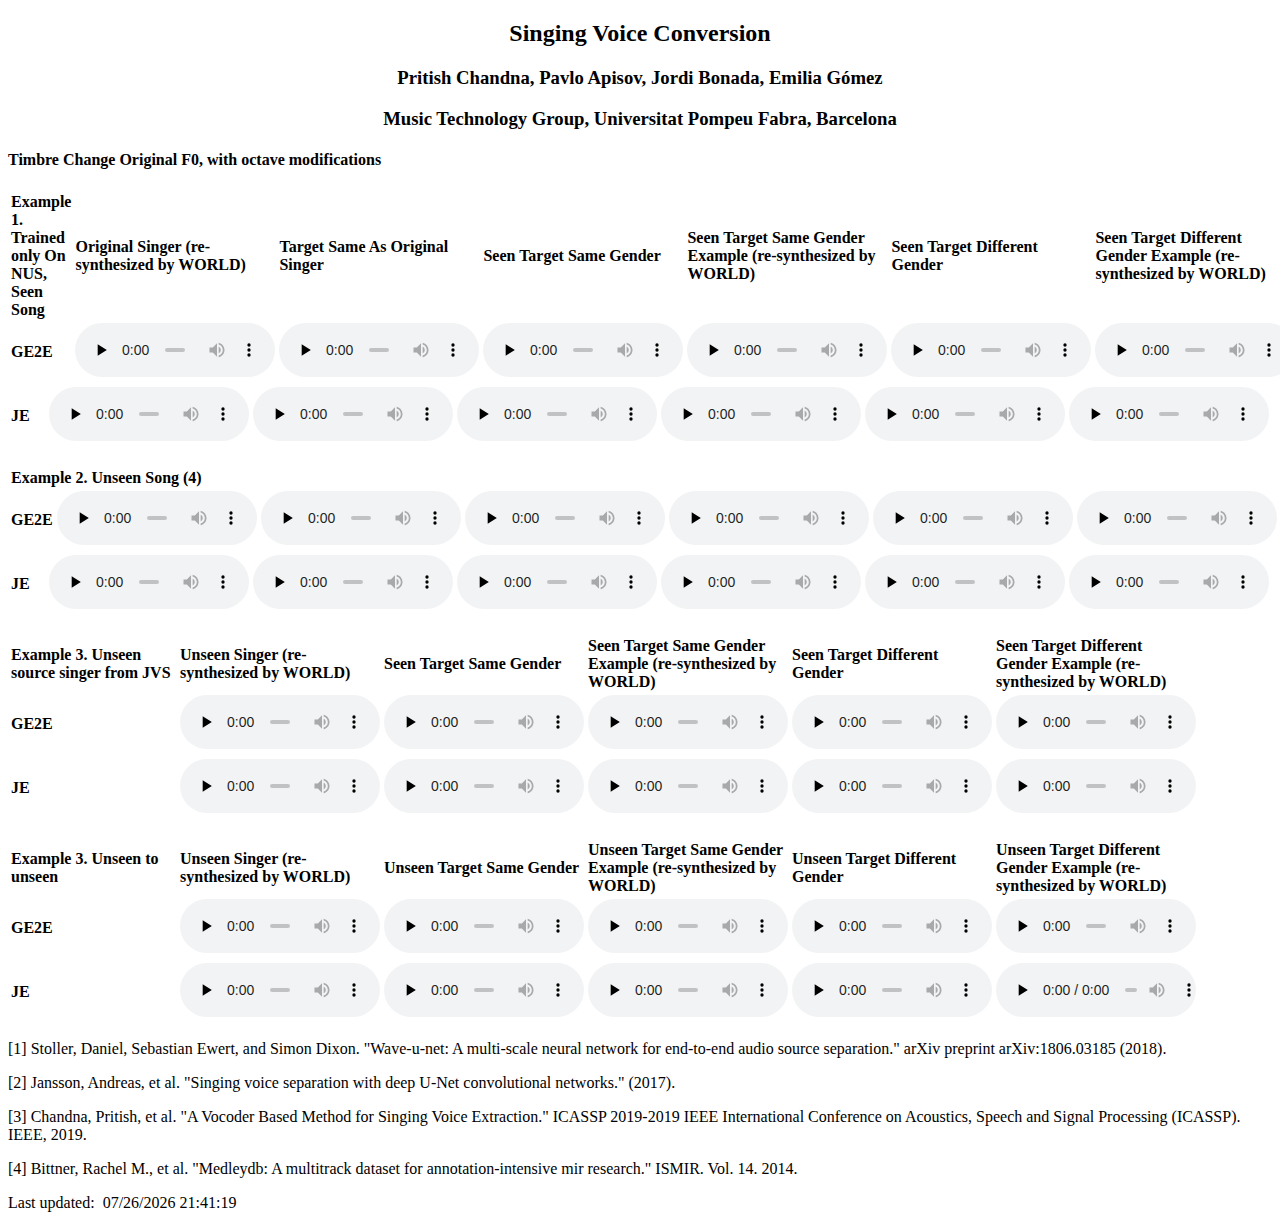
<file: docs/index.html>
<!DOCTYPE html>
<html>

<head>
    <meta charset="utf-8">
    <title>Singing Voice Conversion</title>
    <!-- <link rel="stylesheet" type="text/css" href="../../css/blog-web.css" media="all"> -->
    <!-- <head> -->
    <link type="text/css" rel="stylesheet" href="css/style.css" />
    <style type="text/css">
        audio {
            width: 200px;
        }
        
        html {
            position: relative;
            min-width: 1024px;
            min-height: 768px;
            height: 100%;
        }
    </style>
    <!-- </head> -->
</head>

<body>
    <center>
        <div id="blog-wrapper">
            <div id="blog-content">
                <h2>Singing Voice Conversion</h2>
                <h3>Pritish Chandna, Pavlo Apisov, Jordi Bonada, Emilia Gómez</h3>
                <h3>Music Technology Group, Universitat Pompeu Fabra, Barcelona</h3>
    </center>


    <!--   <h4>Examples for unison choir singing. The songs and singers singers shown here were not used for the training.</h4> -->




    <h4>Timbre Change Original F0, with octave modifications</h4>
    <!--   <p> These are examples from the NUS-48E [1] dataset, on which the system was trained and evaluated</p> -->

    <table>

        <tr>
            <td width="165px"><b>Example 1. Trained only On NUS, Seen Song</b></td>
            <td width="150px"><b>Original Singer (re-synthesized by WORLD)</b></td>
            <td width="150px"><b>Target Same As Original Singer</b></td>
            <td width="150px"><b>Seen Target Same Gender</b></td>
            <td width="150px"><b>Seen Target Same Gender Example (re-synthesized by WORLD)</b></td>
            <td width="150px"><b>Seen Target Different Gender</b></td>
            <td width="150px"><b>Seen Target Different Gender Example (re-synthesized by WORLD)</b></td>
        </tr>
        <tr>
            <td><b>GE2E</b></td>
            <td>
                <audio controls preload="none">
  <source src="audio/nus_ADIZ_09_13_ADIZ_ori.wav" type="audio/mpeg">
  Your browser does not support the audio element.
  </audio>
            </td>

            <td>
                <audio controls preload="none">
  <source src="audio/nus_ADIZ_09_13_ADIZ_autovc_emb_GE2E.wav" type="audio/wav">
  Your browser does not support the audio element.
  </audio>
            </td>
            <td>
                <audio controls preload="none">
  <source src="audio/nus_ADIZ_09_13_MPOL_autovc_emb_GE2E.wav" type="audio/mp3">
  Your browser does not support the audio element.
  </audio>
            </td>
            <td>
                <audio controls preload="none">
  <source src="audio/nus_MPOL_05_31_MPOL_ori.wav" type="audio/mp3">
  Your browser does not support the audio element.
  </audio>
            </td>
            <td>
                <audio controls preload="none">
  <source src="audio/nus_ADIZ_09_13_KENN_autovc_emb_GE2E.wav" type="audio/mp3">
  Your browser does not support the audio element.
  </audio>
            </td>
            <td>
                <audio controls preload="none">
  <source src="audio/nus_KENN_17_27_KENN_ori.wav" type="audio/mp3">
  Your browser does not support the audio element.
  </audio>
            </td>
        </tr>

    </table>

    <table>

        <tr>
            <td width="165px"><b>JE</b></td>
            <td>
                <audio controls preload="none">
  <source src="audio/nus_ADIZ_09_13_ADIZ_ori.wav" type="audio/mpeg">
  Your browser does not support the audio element.
  </audio>
            </td>

            <td>
                <audio controls preload="none">
  <source src="audio/nus_ADIZ_09_13_ADIZ_autovc_emb_JE.wav" type="audio/mp3">
  Your browser does not support the audio element.
  </audio>
            </td>
            <td>
                <audio controls preload="none">
  <source src="audio/nus_ADIZ_09_13_MPOL_autovc_emb_JE.wav" type="audio/mp3">
  Your browser does not support the audio element.
  </audio>
            </td>
            <td>
                <audio controls preload="none">
  <source src="audio/nus_MPOL_05_29_MPOL_ori.wav" type="audio/mp3">
  Your browser does not support the audio element.
  </audio>
            </td>
            <td>
                <audio controls preload="none">
  <source src="audio/nus_ADIZ_09_13_KENN_autovc_emb_JE.wav" type="audio/mp3">
  Your browser does not support the audio element.
</audio>
            </td>
            <td>
                <audio controls preload="none">
  <source src="audio/nus_KENN_17_32_KENN_ori.wav" type="audio/mp3">
  Your browser does not support the audio element.
  </audio>
            </td>
        </tr>

    </table>

    <table>
        <td width="165px" colspan="2"><b>Example 2. Unseen Song (4)</b></td>
        <br>
        <tr>
            <td width="165px"><b><b>GE2E</b></b>
            </td>
            <td>
                <audio controls preload="none">
  <source src="audio/GE2E/nus/original/MCUR_src.wav" type="audio/mpeg">
  Your browser does not support the audio element.
  </audio>
            </td>

            <td>
                <audio controls preload="none">
  <source src="audio/GE2E/nus/MCUR→MCUR.wav" type="audio/mp3">
  Your browser does not support the audio element.
  </audio>
            </td>
            <td>
                <audio controls preload="none">
  <source src="audio/GE2E/nus/MCUR→ADIZ.wav" type="audio/mp3">
  Your browser does not support the audio element.
  </audio>
            </td>
            <td>
                <audio controls preload="none">
  <source src="audio/GE2E/nus/original/ADIZ_trg.wav" type="audio/mp3">
  Your browser does not support the audio element.
  </audio>
            </td>
            <td>
                <audio controls preload="none">
  <source src="audio/GE2E/nus/MCUR→JLEE.wav" type="audio/mp3">
  Your browser does not support the audio element.
  </audio>
            </td>
            <td>
                <audio controls preload="none">
  <source src="audio/GE2E/nus/original/JLEE_trg.wav" type="audio/mp3">
  Your browser does not support the audio element.
  </audio>
            </td>
        </tr>

    </table>


    <table>

        <tr>
            <td width="165px"><b>JE</b></td>
            <td>
                <audio controls preload="none">
        <source src="audio/JE/nus/original/MCUR_src.wav" type="audio/mpeg">
        Your browser does not support the audio element.
        </audio>
            </td>

            <td>
                <audio controls preload="none">
        <source src="audio/JE/nus/MCUR→MCUR.wav" type="audio/mp3">
        Your browser does not support the audio element.
        </audio>
            </td>
            <td>
                <audio controls preload="none">
        <source src="audio/JE/nus/MCUR→ADIZ.wav" type="audio/mp3">
        Your browser does not support the audio element.
        </audio>
            </td>
            <td>
                <audio controls preload="none">
        <source src="audio/JE/nus/original/ADIZ_trg.wav" type="audio/mp3">
        Your browser does not support the audio element.
        </audio>
            </td>
            <td>
                <audio controls preload="none">
        <source src="audio/JE/nus/MCUR→JLEE.wav" type="audio/mp3">
        Your browser does not support the audio element.
        </audio>
            </td>
            <td>
                <audio controls preload="none">
        <source src="audio/JE/nus/original/JLEE_trg.wav" type="audio/mp3">
        Your browser does not support the audio element.
        </audio>
            </td>
        </tr>
    </table>

    <table>
        <tr>
            <td width="150px"><b>Example 3. Unseen source singer from JVS</b></td>
            <td width="150px"><b>Unseen Singer (re-synthesized by WORLD)</b></td>
            <td width="150px"><b>Seen Target Same Gender</b></td>
            <td width="150px"><b>Seen Target Same Gender Example (re-synthesized by WORLD)</b></td>
            <td width="150px"><b>Seen Target Different Gender</b></td>
            <td width="150px"><b>Seen Target Different Gender Example (re-synthesized by WORLD)</b></td>
        </tr>
        <br>
        <tr>
            <td width="165px"><b>GE2E</b></td>
            <td>
            <audio controls preload="none">
                <source src="audio/GE2E/jvs/original/jvs002_src.wav" type="audio/mpeg">
                Your browser does not support the audio element.
            </audio>
            </td>
    
            <td>
            <audio controls preload="none">
            <source src="audio/GE2E/jvs/jvs002→MPOL.wav" type="audio/mp3">
            Your browser does not support the audio element.
            </audio>
            </td>
            
            <td>
            <audio controls preload="none">
            <source src="audio/GE2E/jvs/original/MPOL_trg.wav" type="audio/mp3">
            Your browser does not support the audio element.
            </audio>
                </td>
                <td>
                    <audio controls preload="none">
            <source src="audio/GE2E/jvs/jvs002→JLEE.wav" type="audio/mp3">
            Your browser does not support the audio element.
            </audio>
                </td>
                <td>
                    <audio controls preload="none">
            <source src="audio/GE2E/jvs/original/JLEE_trg.wav" type="audio/mp3">
            Your browser does not support the audio element.
                </td>
            </tr>
    </table>


    <table>
        <tr>
            <td width="165px"><b>JE</b></td>
            <td>
                <audio controls preload="none">
        <source src="audio/JE/jvs/original/jvs002_src.wav" type="audio/mpeg">
        Your browser does not support the audio element.
        </audio>
            </td>

            <td>
                <audio controls preload="none">
        <source src="audio/JE/jvs/jvs002→MPOL.wav" type="audio/mp3">
        Your browser does not support the audio element.
        </audio>
            </td>
            <td>
                <audio controls preload="none">
        <source src="audio/JE/jvs/original/MPOL_trg.wav" type="audio/mp3">
        Your browser does not support the audio element.
        </audio>
            </td>
            <td>
                <audio controls preload="none">
        <source src="audio/JE/jvs/jvs002→JLEE.wav" type="audio/mp3">
        Your browser does not support the audio element.
        </audio>
            </td>
            <td>
                <audio controls preload="none">
        <source src="audio/JE/jvs/original/JLEE_trg.wav" type="audio/mp3">
        Your browser does not support the audio element.
            </td>
        </tr>
    </table>
    <table>
        <tr>
            <td width="150px"><b>Example 3. Unseen to unseen</b></td>
            <td width="150px"><b>Unseen Singer (re-synthesized by WORLD)</b></td>
            <td width="150px"><b>Unseen Target Same Gender</b></td>
            <td width="150px"><b>Unseen Target Same Gender Example (re-synthesized by WORLD)</b></td>
            <td width="150px"><b>Unseen Target Different Gender</b></td>
            <td width="150px"><b>Unseen Target Different Gender Example (re-synthesized by WORLD)</b></td>
        </tr>
        <br>
        <tr>
            <td width="165px"><b>GE2E</b></td>
            <td>
            <audio controls preload="none">
                <source src="audio/GE2E/jvs/original/jvs002_src.wav" type="audio/mpeg">
                Your browser does not support the audio element.
            </audio>
            </td>
    
            <td>
            <audio controls preload="none">
            <source src="audio/GE2E/jvs/jvs002→jvs004.wav" type="audio/mp3">
            Your browser does not support the audio element.
            </audio>
            </td>
            
            <td>
            <audio controls preload="none">
            <source src="audio/GE2E/jvs/original/jvs004_trg.wav" type="audio/mp3">
            Your browser does not support the audio element.
            </audio>
                </td>
                <td>
                    <audio controls preload="none">
            <source src="audio/GE2E/jvs/jvs002→jvs003.wav" type="audio/mp3">
            Your browser does not support the audio element.
            </audio>
                </td>
                <td>
                    <audio controls preload="none">
            <source src="audio/GE2E/jvs/original/jvs003_trg.wav" type="audio/mp3">
            Your browser does not support the audio element.
                </td>
            </tr>
    </table>


    <table>
        <tr>
            <td width="165px"><b>JE</b></td>
            <td>
            <audio controls preload="none">
                <source src="audio/JE/jvs/original/jvs002_src.wav" type="audio/mpeg">
                Your browser does not support the audio element.
            </audio>
            </td>
    
            <td>
            <audio controls preload="none">
            <source src="audio/JE/jvs/jvs002→jvs004.wav" type="audio/mp3">
            Your browser does not support the audio element.
            </audio>
            </td>
            
            <td>
            <audio controls preload="none">
            <source src="audio/JE/jvs/original/jvs004_trg.wav" type="audio/mp3">
            Your browser does not support the audio element.
            </audio>
                </td>
                <td>
                    <audio controls preload="none">
            <source src="audio/JE/jvs/jvs002→jvs003.wav" type="audio/mp3">
            Your browser does not support the audio element.
            </audio>
                </td>
                <td>
                    <audio controls preload="none">
            <source src="audio/JE/jvs/original/jvs003_trg.wav" type="audio/mp3">
            Your browser does not support the audio element.
                </td>
            </tr>
    </table>

    <p>[1] Stoller, Daniel, Sebastian Ewert, and Simon Dixon. "Wave-u-net: A multi-scale neural network for end-to-end audio source separation." arXiv preprint arXiv:1806.03185 (2018).</p>
    <p>[2] Jansson, Andreas, et al. "Singing voice separation with deep U-Net convolutional networks." (2017).</p>
    <p>[3] Chandna, Pritish, et al. "A Vocoder Based Method for Singing Voice Extraction." ICASSP 2019-2019 IEEE International Conference on Acoustics, Speech and Signal Processing (ICASSP). IEEE, 2019.</p>
    <p>[4] Bittner, Rachel M., et al. "Medleydb: A multitrack dataset for annotation-intensive mir research." ISMIR. Vol. 14. 2014.</p>
    </div>

    <div id="blog-bg-footer">
        <div id="blog-footer">
            <p>
                Last updated:&nbsp;
                <script language="JavaScript">
                    document.write(String(document.lastModified))
                </script>
            </p>
        </div>
    </div>
    </div>
</body>
</file>
<file: docs/css/style.css>
<!DOCTYPE html>
<html lang="en">
  <head>
    <meta charset="utf-8">
  <link rel="dns-prefetch" href="https://github.githubassets.com">
  <link rel="dns-prefetch" href="https://avatars0.githubusercontent.com">
  <link rel="dns-prefetch" href="https://avatars1.githubusercontent.com">
  <link rel="dns-prefetch" href="https://avatars2.githubusercontent.com">
  <link rel="dns-prefetch" href="https://avatars3.githubusercontent.com">
  <link rel="dns-prefetch" href="https://github-cloud.s3.amazonaws.com">
  <link rel="dns-prefetch" href="https://user-images.githubusercontent.com/">



  <link crossorigin="anonymous" media="all" integrity="sha512-KYH8zRCvGYQoVsdDKgYaJRXDN9CwQu0YkPVgbKm4cOiqLAxNisg2Kjex6tfrEB3yTAwtXcFY/sxBVj/3IkIiqg==" rel="stylesheet" href="https://github.githubassets.com/assets/frameworks-a70126cbff30372f13f599b76353080b.css" />
  
    <link crossorigin="anonymous" media="all" integrity="sha512-C2PeOYJLfGX0l1usuxFpXXEX27kP3TXRWl7jQ/qpMF59td5XFUUqB/EmZL2loRRBzouPP96e09oq2jovH+smEA==" rel="stylesheet" href="https://github.githubassets.com/assets/github-0d139b56f7fdba32feb4dfab70407a06.css" />
    
    
    
    

  <meta name="viewport" content="width=device-width">
  
  <title>singing_voice_sep/style.css at master · pc2752/singing_voice_sep</title>
    <meta name="description" content="Contribute to pc2752/singing_voice_sep development by creating an account on GitHub.">
    <link rel="search" type="application/opensearchdescription+xml" href="/opensearch.xml" title="GitHub">
  <link rel="fluid-icon" href="https://github.com/fluidicon.png" title="GitHub">
  <meta property="fb:app_id" content="1401488693436528">

    
    <meta property="og:image" content="https://avatars1.githubusercontent.com/u/12066407?s=400&amp;v=4" /><meta property="og:site_name" content="GitHub" /><meta property="og:type" content="object" /><meta property="og:title" content="pc2752/singing_voice_sep" /><meta property="og:url" content="https://github.com/pc2752/singing_voice_sep" /><meta property="og:description" content="Contribute to pc2752/singing_voice_sep development by creating an account on GitHub." />

  <link rel="assets" href="https://github.githubassets.com/">
  <link rel="web-socket" href="wss://live.github.com/_sockets/VjI6MzYzMDI1NjE3OmEyYzBmZGFmYWFmZTVjZWE4MDBhMWNlZGY2NjkwMTgyODIyMTAyMTNhOGExZGQ2NmZmNDcyNmMzNTIwNjUwZGU=--97cbd3b507ee82a97c070f4295af1ea6f5d55b74">
  <meta name="pjax-timeout" content="1000">
  <link rel="sudo-modal" href="/sessions/sudo_modal">
  <meta name="request-id" content="C4D6:0ECF:18B4E58:2C9FA80:5C6BF068" data-pjax-transient>


  

  <meta name="selected-link" value="repo_source" data-pjax-transient>

      <meta name="google-site-verification" content="KT5gs8h0wvaagLKAVWq8bbeNwnZZK1r1XQysX3xurLU">
    <meta name="google-site-verification" content="ZzhVyEFwb7w3e0-uOTltm8Jsck2F5StVihD0exw2fsA">
    <meta name="google-site-verification" content="GXs5KoUUkNCoaAZn7wPN-t01Pywp9M3sEjnt_3_ZWPc">

  <meta name="octolytics-host" content="collector.githubapp.com" /><meta name="octolytics-app-id" content="github" /><meta name="octolytics-event-url" content="https://collector.githubapp.com/github-external/browser_event" /><meta name="octolytics-dimension-request_id" content="C4D6:0ECF:18B4E58:2C9FA80:5C6BF068" /><meta name="octolytics-dimension-region_edge" content="iad" /><meta name="octolytics-dimension-region_render" content="iad" /><meta name="octolytics-actor-id" content="12066407" /><meta name="octolytics-actor-login" content="pc2752" /><meta name="octolytics-actor-hash" content="6e5a1181883456e25dfdc5c791c531ad5deee0b081219d072116404b63037dce" />
<meta name="analytics-location" content="/&lt;user-name&gt;/&lt;repo-name&gt;/blob/show" data-pjax-transient="true" />



    <meta name="google-analytics" content="UA-3769691-2">

  <meta class="js-ga-set" name="userId" content="a5313e1ead05955692722baae2ee7be8">

<meta class="js-ga-set" name="dimension1" content="Logged In">



  

      <meta name="hostname" content="github.com">
    <meta name="user-login" content="pc2752">

      <meta name="expected-hostname" content="github.com">
    <meta name="js-proxy-site-detection-payload" content="[base64]">

    <meta name="enabled-features" content="UNIVERSE_BANNER,MARKETPLACE_PLAN_RESTRICTION_EDITOR,NOTIFY_ON_BLOCK,RELATED_ISSUES,MARKETPLACE_BROWSING_V2,MARKETPLACE_INSIGHTS_V2">

  <meta name="html-safe-nonce" content="d7f6bb335ff4aca4349fe9d010afe36b068817d0">

  <meta http-equiv="x-pjax-version" content="98d5256d7349d11a5b19aa312f4d8977">
  

      <link href="https://github.com/pc2752/singing_voice_sep/commits/master.atom" rel="alternate" title="Recent Commits to singing_voice_sep:master" type="application/atom+xml">

  <meta name="go-import" content="github.com/pc2752/singing_voice_sep git https://github.com/pc2752/singing_voice_sep.git">

  <meta name="octolytics-dimension-user_id" content="12066407" /><meta name="octolytics-dimension-user_login" content="pc2752" /><meta name="octolytics-dimension-repository_id" content="154871595" /><meta name="octolytics-dimension-repository_nwo" content="pc2752/singing_voice_sep" /><meta name="octolytics-dimension-repository_public" content="true" /><meta name="octolytics-dimension-repository_is_fork" content="false" /><meta name="octolytics-dimension-repository_network_root_id" content="154871595" /><meta name="octolytics-dimension-repository_network_root_nwo" content="pc2752/singing_voice_sep" /><meta name="octolytics-dimension-repository_explore_github_marketplace_ci_cta_shown" content="false" />


    <link rel="canonical" href="https://github.com/pc2752/singing_voice_sep/blob/master/css/style.css" data-pjax-transient>


  <meta name="browser-stats-url" content="https://api.github.com/_private/browser/stats">

  <meta name="browser-errors-url" content="https://api.github.com/_private/browser/errors">

  <link rel="mask-icon" href="https://github.githubassets.com/pinned-octocat.svg" color="#000000">
  <link rel="icon" type="image/x-icon" class="js-site-favicon" href="https://github.githubassets.com/favicon.ico">

<meta name="theme-color" content="#1e2327">


  <meta name="u2f-support" content="true">


  <link rel="manifest" href="/manifest.json" crossOrigin="use-credentials">

  </head>

  <body class="logged-in env-production emoji-size-boost page-blob">
    

  <div class="position-relative js-header-wrapper ">
    <a href="#start-of-content" tabindex="1" class="p-3 bg-blue text-white show-on-focus js-skip-to-content">Skip to content</a>
    <div id="js-pjax-loader-bar" class="pjax-loader-bar"><div class="progress"></div></div>

    
    
    


        
<header class="Header  f5" role="banner">
  <div class="d-flex flex-justify-between px-3 ">
    <div class="d-flex flex-justify-between ">
      <div class="">
        <a class="header-logo-invertocat" href="https://github.com/" data-hotkey="g d" aria-label="Homepage" data-ga-click="Header, go to dashboard, icon:logo">
  <svg height="32" class="octicon octicon-mark-github" viewBox="0 0 16 16" version="1.1" width="32" aria-hidden="true"><path fill-rule="evenodd" d="M8 0C3.58 0 0 3.58 0 8c0 3.54 2.29 6.53 5.47 7.59.4.07.55-.17.55-.38 0-.19-.01-.82-.01-1.49-2.01.37-2.53-.49-2.69-.94-.09-.23-.48-.94-.82-1.13-.28-.15-.68-.52-.01-.53.63-.01 1.08.58 1.23.82.72 1.21 1.87.87 2.33.66.07-.52.28-.87.51-1.07-1.78-.2-3.64-.89-3.64-3.95 0-.87.31-1.59.82-2.15-.08-.2-.36-1.02.08-2.12 0 0 .67-.21 2.2.82.64-.18 1.32-.27 2-.27.68 0 1.36.09 2 .27 1.53-1.04 2.2-.82 2.2-.82.44 1.1.16 1.92.08 2.12.51.56.82 1.27.82 2.15 0 3.07-1.87 3.75-3.65 3.95.29.25.54.73.54 1.48 0 1.07-.01 1.93-.01 2.2 0 .21.15.46.55.38A8.013 8.013 0 0 0 16 8c0-4.42-3.58-8-8-8z"/></svg>
</a>

      </div>

    </div>

    <div class="HeaderMenu d-flex flex-justify-between flex-auto">
      <nav class="d-flex" aria-label="Global">
            <div class="">
              <div class="header-search scoped-search site-scoped-search js-site-search position-relative js-jump-to"
  role="combobox"
  aria-owns="jump-to-results"
  aria-label="Search or jump to"
  aria-haspopup="listbox"
  aria-expanded="false"
>
  <div class="position-relative">
    <!-- '"` --><!-- </textarea></xmp> --></option></form><form class="js-site-search-form" data-scope-type="Repository" data-scope-id="154871595" data-scoped-search-url="/pc2752/singing_voice_sep/search" data-unscoped-search-url="/search" action="/pc2752/singing_voice_sep/search" accept-charset="UTF-8" method="get"><input name="utf8" type="hidden" value="&#x2713;" />
      <label class="form-control header-search-wrapper header-search-wrapper-jump-to position-relative d-flex flex-justify-between flex-items-center js-chromeless-input-container">
        <input type="text"
          class="form-control header-search-input jump-to-field js-jump-to-field js-site-search-focus js-site-search-field is-clearable"
          data-hotkey="s,/"
          name="q"
          value=""
          placeholder="Search or jump to…"
          data-unscoped-placeholder="Search or jump to…"
          data-scoped-placeholder="Search or jump to…"
          autocapitalize="off"
          aria-autocomplete="list"
          aria-controls="jump-to-results"
          aria-label="Search or jump to…"
          data-jump-to-suggestions-path="/_graphql/GetSuggestedNavigationDestinations#csrf-token=oDs7yzV3d4VysA2YW3xMSWtwVN2IkuBR+uq6gMEtOppvI1jbjEo5Dul08wwYzgDtTjNorxMp3WAXv612Vz3I4w=="
          spellcheck="false"
          autocomplete="off"
          >
          <input type="hidden" class="js-site-search-type-field" name="type" >
            <img src="https://github.githubassets.com/images/search-key-slash.svg" alt="" class="mr-2 header-search-key-slash">

            <div class="Box position-absolute overflow-hidden d-none jump-to-suggestions js-jump-to-suggestions-container">
              
<ul class="d-none js-jump-to-suggestions-template-container">
  

<li class="d-flex flex-justify-start flex-items-center p-0 f5 navigation-item js-navigation-item js-jump-to-suggestion" role="option">
  <a tabindex="-1" class="no-underline d-flex flex-auto flex-items-center jump-to-suggestions-path js-jump-to-suggestion-path js-navigation-open p-2" href="">
    <div class="jump-to-octicon js-jump-to-octicon flex-shrink-0 mr-2 text-center d-none">
      <svg height="16" width="16" class="octicon octicon-repo flex-shrink-0 js-jump-to-octicon-repo d-none" title="Repository" aria-label="Repository" viewBox="0 0 12 16" version="1.1" role="img"><path fill-rule="evenodd" d="M4 9H3V8h1v1zm0-3H3v1h1V6zm0-2H3v1h1V4zm0-2H3v1h1V2zm8-1v12c0 .55-.45 1-1 1H6v2l-1.5-1.5L3 16v-2H1c-.55 0-1-.45-1-1V1c0-.55.45-1 1-1h10c.55 0 1 .45 1 1zm-1 10H1v2h2v-1h3v1h5v-2zm0-10H2v9h9V1z"/></svg>
      <svg height="16" width="16" class="octicon octicon-project flex-shrink-0 js-jump-to-octicon-project d-none" title="Project" aria-label="Project" viewBox="0 0 15 16" version="1.1" role="img"><path fill-rule="evenodd" d="M10 12h3V2h-3v10zm-4-2h3V2H6v8zm-4 4h3V2H2v12zm-1 1h13V1H1v14zM14 0H1a1 1 0 0 0-1 1v14a1 1 0 0 0 1 1h13a1 1 0 0 0 1-1V1a1 1 0 0 0-1-1z"/></svg>
      <svg height="16" width="16" class="octicon octicon-search flex-shrink-0 js-jump-to-octicon-search d-none" title="Search" aria-label="Search" viewBox="0 0 16 16" version="1.1" role="img"><path fill-rule="evenodd" d="M15.7 13.3l-3.81-3.83A5.93 5.93 0 0 0 13 6c0-3.31-2.69-6-6-6S1 2.69 1 6s2.69 6 6 6c1.3 0 2.48-.41 3.47-1.11l3.83 3.81c.19.2.45.3.7.3.25 0 .52-.09.7-.3a.996.996 0 0 0 0-1.41v.01zM7 10.7c-2.59 0-4.7-2.11-4.7-4.7 0-2.59 2.11-4.7 4.7-4.7 2.59 0 4.7 2.11 4.7 4.7 0 2.59-2.11 4.7-4.7 4.7z"/></svg>
    </div>

    <img class="avatar mr-2 flex-shrink-0 js-jump-to-suggestion-avatar d-none" alt="" aria-label="Team" src="" width="28" height="28">

    <div class="jump-to-suggestion-name js-jump-to-suggestion-name flex-auto overflow-hidden text-left no-wrap css-truncate css-truncate-target">
    </div>

    <div class="border rounded-1 flex-shrink-0 bg-gray px-1 text-gray-light ml-1 f6 d-none js-jump-to-badge-search">
      <span class="js-jump-to-badge-search-text-default d-none" aria-label="in this repository">
        In this repository
      </span>
      <span class="js-jump-to-badge-search-text-global d-none" aria-label="in all of GitHub">
        All GitHub
      </span>
      <span aria-hidden="true" class="d-inline-block ml-1 v-align-middle">↵</span>
    </div>

    <div aria-hidden="true" class="border rounded-1 flex-shrink-0 bg-gray px-1 text-gray-light ml-1 f6 d-none d-on-nav-focus js-jump-to-badge-jump">
      Jump to
      <span class="d-inline-block ml-1 v-align-middle">↵</span>
    </div>
  </a>
</li>

</ul>

<ul class="d-none js-jump-to-no-results-template-container">
  <li class="d-flex flex-justify-center flex-items-center f5 d-none js-jump-to-suggestion p-2">
    <span class="text-gray">No suggested jump to results</span>
  </li>
</ul>

<ul id="jump-to-results" role="listbox" class="p-0 m-0 js-navigation-container jump-to-suggestions-results-container js-jump-to-suggestions-results-container">
  

<li class="d-flex flex-justify-start flex-items-center p-0 f5 navigation-item js-navigation-item js-jump-to-scoped-search d-none" role="option">
  <a tabindex="-1" class="no-underline d-flex flex-auto flex-items-center jump-to-suggestions-path js-jump-to-suggestion-path js-navigation-open p-2" href="">
    <div class="jump-to-octicon js-jump-to-octicon flex-shrink-0 mr-2 text-center d-none">
      <svg height="16" width="16" class="octicon octicon-repo flex-shrink-0 js-jump-to-octicon-repo d-none" title="Repository" aria-label="Repository" viewBox="0 0 12 16" version="1.1" role="img"><path fill-rule="evenodd" d="M4 9H3V8h1v1zm0-3H3v1h1V6zm0-2H3v1h1V4zm0-2H3v1h1V2zm8-1v12c0 .55-.45 1-1 1H6v2l-1.5-1.5L3 16v-2H1c-.55 0-1-.45-1-1V1c0-.55.45-1 1-1h10c.55 0 1 .45 1 1zm-1 10H1v2h2v-1h3v1h5v-2zm0-10H2v9h9V1z"/></svg>
      <svg height="16" width="16" class="octicon octicon-project flex-shrink-0 js-jump-to-octicon-project d-none" title="Project" aria-label="Project" viewBox="0 0 15 16" version="1.1" role="img"><path fill-rule="evenodd" d="M10 12h3V2h-3v10zm-4-2h3V2H6v8zm-4 4h3V2H2v12zm-1 1h13V1H1v14zM14 0H1a1 1 0 0 0-1 1v14a1 1 0 0 0 1 1h13a1 1 0 0 0 1-1V1a1 1 0 0 0-1-1z"/></svg>
      <svg height="16" width="16" class="octicon octicon-search flex-shrink-0 js-jump-to-octicon-search d-none" title="Search" aria-label="Search" viewBox="0 0 16 16" version="1.1" role="img"><path fill-rule="evenodd" d="M15.7 13.3l-3.81-3.83A5.93 5.93 0 0 0 13 6c0-3.31-2.69-6-6-6S1 2.69 1 6s2.69 6 6 6c1.3 0 2.48-.41 3.47-1.11l3.83 3.81c.19.2.45.3.7.3.25 0 .52-.09.7-.3a.996.996 0 0 0 0-1.41v.01zM7 10.7c-2.59 0-4.7-2.11-4.7-4.7 0-2.59 2.11-4.7 4.7-4.7 2.59 0 4.7 2.11 4.7 4.7 0 2.59-2.11 4.7-4.7 4.7z"/></svg>
    </div>

    <img class="avatar mr-2 flex-shrink-0 js-jump-to-suggestion-avatar d-none" alt="" aria-label="Team" src="" width="28" height="28">

    <div class="jump-to-suggestion-name js-jump-to-suggestion-name flex-auto overflow-hidden text-left no-wrap css-truncate css-truncate-target">
    </div>

    <div class="border rounded-1 flex-shrink-0 bg-gray px-1 text-gray-light ml-1 f6 d-none js-jump-to-badge-search">
      <span class="js-jump-to-badge-search-text-default d-none" aria-label="in this repository">
        In this repository
      </span>
      <span class="js-jump-to-badge-search-text-global d-none" aria-label="in all of GitHub">
        All GitHub
      </span>
      <span aria-hidden="true" class="d-inline-block ml-1 v-align-middle">↵</span>
    </div>

    <div aria-hidden="true" class="border rounded-1 flex-shrink-0 bg-gray px-1 text-gray-light ml-1 f6 d-none d-on-nav-focus js-jump-to-badge-jump">
      Jump to
      <span class="d-inline-block ml-1 v-align-middle">↵</span>
    </div>
  </a>
</li>

  

<li class="d-flex flex-justify-start flex-items-center p-0 f5 navigation-item js-navigation-item js-jump-to-global-search d-none" role="option">
  <a tabindex="-1" class="no-underline d-flex flex-auto flex-items-center jump-to-suggestions-path js-jump-to-suggestion-path js-navigation-open p-2" href="">
    <div class="jump-to-octicon js-jump-to-octicon flex-shrink-0 mr-2 text-center d-none">
      <svg height="16" width="16" class="octicon octicon-repo flex-shrink-0 js-jump-to-octicon-repo d-none" title="Repository" aria-label="Repository" viewBox="0 0 12 16" version="1.1" role="img"><path fill-rule="evenodd" d="M4 9H3V8h1v1zm0-3H3v1h1V6zm0-2H3v1h1V4zm0-2H3v1h1V2zm8-1v12c0 .55-.45 1-1 1H6v2l-1.5-1.5L3 16v-2H1c-.55 0-1-.45-1-1V1c0-.55.45-1 1-1h10c.55 0 1 .45 1 1zm-1 10H1v2h2v-1h3v1h5v-2zm0-10H2v9h9V1z"/></svg>
      <svg height="16" width="16" class="octicon octicon-project flex-shrink-0 js-jump-to-octicon-project d-none" title="Project" aria-label="Project" viewBox="0 0 15 16" version="1.1" role="img"><path fill-rule="evenodd" d="M10 12h3V2h-3v10zm-4-2h3V2H6v8zm-4 4h3V2H2v12zm-1 1h13V1H1v14zM14 0H1a1 1 0 0 0-1 1v14a1 1 0 0 0 1 1h13a1 1 0 0 0 1-1V1a1 1 0 0 0-1-1z"/></svg>
      <svg height="16" width="16" class="octicon octicon-search flex-shrink-0 js-jump-to-octicon-search d-none" title="Search" aria-label="Search" viewBox="0 0 16 16" version="1.1" role="img"><path fill-rule="evenodd" d="M15.7 13.3l-3.81-3.83A5.93 5.93 0 0 0 13 6c0-3.31-2.69-6-6-6S1 2.69 1 6s2.69 6 6 6c1.3 0 2.48-.41 3.47-1.11l3.83 3.81c.19.2.45.3.7.3.25 0 .52-.09.7-.3a.996.996 0 0 0 0-1.41v.01zM7 10.7c-2.59 0-4.7-2.11-4.7-4.7 0-2.59 2.11-4.7 4.7-4.7 2.59 0 4.7 2.11 4.7 4.7 0 2.59-2.11 4.7-4.7 4.7z"/></svg>
    </div>

    <img class="avatar mr-2 flex-shrink-0 js-jump-to-suggestion-avatar d-none" alt="" aria-label="Team" src="" width="28" height="28">

    <div class="jump-to-suggestion-name js-jump-to-suggestion-name flex-auto overflow-hidden text-left no-wrap css-truncate css-truncate-target">
    </div>

    <div class="border rounded-1 flex-shrink-0 bg-gray px-1 text-gray-light ml-1 f6 d-none js-jump-to-badge-search">
      <span class="js-jump-to-badge-search-text-default d-none" aria-label="in this repository">
        In this repository
      </span>
      <span class="js-jump-to-badge-search-text-global d-none" aria-label="in all of GitHub">
        All GitHub
      </span>
      <span aria-hidden="true" class="d-inline-block ml-1 v-align-middle">↵</span>
    </div>

    <div aria-hidden="true" class="border rounded-1 flex-shrink-0 bg-gray px-1 text-gray-light ml-1 f6 d-none d-on-nav-focus js-jump-to-badge-jump">
      Jump to
      <span class="d-inline-block ml-1 v-align-middle">↵</span>
    </div>
  </a>
</li>


    <li class="d-flex flex-justify-center flex-items-center p-0 f5 js-jump-to-suggestion">
      <img src="https://github.githubassets.com/images/spinners/octocat-spinner-128.gif" alt="Octocat Spinner Icon" class="m-2" width="28">
    </li>
</ul>

            </div>
      </label>
</form>  </div>
</div>

            </div>

          <ul class="d-flex pl-2 flex-items-center text-bold list-style-none">
            <li>
              <a class="js-selected-navigation-item HeaderNavlink px-2" data-hotkey="g p" data-ga-click="Header, click, Nav menu - item:pulls context:user" aria-label="Pull requests you created" data-selected-links="/pulls /pulls/assigned /pulls/mentioned /pulls" href="/pulls">
                Pull requests
</a>            </li>
            <li>
              <a class="js-selected-navigation-item HeaderNavlink px-2" data-hotkey="g i" data-ga-click="Header, click, Nav menu - item:issues context:user" aria-label="Issues you created" data-selected-links="/issues /issues/assigned /issues/mentioned /issues" href="/issues">
                Issues
</a>            </li>
              <li class="position-relative">
                <a class="js-selected-navigation-item HeaderNavlink px-2" data-ga-click="Header, click, Nav menu - item:marketplace context:user" data-octo-click="marketplace_click" data-octo-dimensions="location:nav_bar" data-selected-links=" /marketplace" href="/marketplace">
                   Marketplace
</a>                  
              </li>
            <li>
              <a class="js-selected-navigation-item HeaderNavlink px-2" data-ga-click="Header, click, Nav menu - item:explore" data-selected-links="/explore /trending /trending/developers /integrations /integrations/feature/code /integrations/feature/collaborate /integrations/feature/ship showcases showcases_search showcases_landing /explore" href="/explore">
                Explore
</a>            </li>
          </ul>
      </nav>

      <div class="d-flex">
        
<ul class="user-nav d-flex flex-items-center list-style-none" id="user-links">
  <li class="dropdown">
    <span class="d-inline-block  px-2">
      
    <a aria-label="You have unread notifications" class="notification-indicator tooltipped tooltipped-s  js-socket-channel js-notification-indicator" data-hotkey="g n" data-ga-click="Header, go to notifications, icon:unread" data-channel="notification-changed:12066407" href="/notifications">
        <span class="mail-status unread"></span>
        <svg class="octicon octicon-bell" viewBox="0 0 14 16" version="1.1" width="14" height="16" aria-hidden="true"><path fill-rule="evenodd" d="M14 12v1H0v-1l.73-.58c.77-.77.81-2.55 1.19-4.42C2.69 3.23 6 2 6 2c0-.55.45-1 1-1s1 .45 1 1c0 0 3.39 1.23 4.16 5 .38 1.88.42 3.66 1.19 4.42l.66.58H14zm-7 4c1.11 0 2-.89 2-2H5c0 1.11.89 2 2 2z"/></svg>
</a>
    </span>
  </li>

  <li class="dropdown">
    <details class="details-overlay details-reset d-flex px-2 flex-items-center">
      <summary class="HeaderNavlink"
         aria-label="Create new…"
         data-ga-click="Header, create new, icon:add">
        <svg class="octicon octicon-plus float-left mr-1 mt-1" viewBox="0 0 12 16" version="1.1" width="12" height="16" aria-hidden="true"><path fill-rule="evenodd" d="M12 9H7v5H5V9H0V7h5V2h2v5h5v2z"/></svg>
        <span class="dropdown-caret mt-1"></span>
      </summary>
      <details-menu class="dropdown-menu dropdown-menu-sw">
        
<a role="menuitem" class="dropdown-item" href="/new" data-ga-click="Header, create new repository">
  New repository
</a>

  <a role="menuitem" class="dropdown-item" href="/new/import" data-ga-click="Header, import a repository">
    Import repository
  </a>

<a role="menuitem" class="dropdown-item" href="https://gist.github.com/" data-ga-click="Header, create new gist">
  New gist
</a>

  <a role="menuitem" class="dropdown-item" href="/organizations/new" data-ga-click="Header, create new organization">
    New organization
  </a>


  <div class="dropdown-divider"></div>
  <div class="dropdown-header">
    <span title="pc2752/singing_voice_sep">This repository</span>
  </div>
    <a role="menuitem" class="dropdown-item" href="/pc2752/singing_voice_sep/issues/new" data-ga-click="Header, create new issue">
      New issue
    </a>


      </details-menu>
    </details>
  </li>

  <li class="dropdown">

    <details class="details-overlay details-reset d-flex pl-2 flex-items-center">
      <summary class="HeaderNavlink name mt-1"
        aria-label="View profile and more"
        data-ga-click="Header, show menu, icon:avatar">
        <img alt="@pc2752" class="avatar float-left mr-1" src="https://avatars0.githubusercontent.com/u/12066407?s=40&amp;v=4" height="20" width="20">
        <span class="dropdown-caret"></span>
      </summary>
      <details-menu class="dropdown-menu dropdown-menu-sw">
        <div class="header-nav-current-user css-truncate"><a role="menuitem" class="no-underline user-profile-link px-3 pt-2 pb-2 mb-n2 mt-n1 d-block" href="/pc2752" data-ga-click="Header, go to profile, text:Signed in as">Signed in as <strong class="css-truncate-target">pc2752</strong></a></div>
        <div role="none" class="dropdown-divider"></div>

        <div class="px-3 f6 user-status-container js-user-status-context pb-1" data-url="/users/status?compact=1&amp;link_mentions=0&amp;truncate=1">
          
<div class="js-user-status-container user-status-compact" data-team-hovercards-enabled>
  <details class="js-user-status-details details-reset details-overlay details-overlay-dark">
    <summary class="btn-link no-underline js-toggle-user-status-edit toggle-user-status-edit width-full" aria-haspopup="dialog" role="menuitem" data-hydro-click="{&quot;event_type&quot;:&quot;user_profile.click&quot;,&quot;payload&quot;:{&quot;profile_user_id&quot;:12066407,&quot;target&quot;:&quot;EDIT_USER_STATUS&quot;,&quot;user_id&quot;:12066407,&quot;client_id&quot;:&quot;771210997.1546966291&quot;,&quot;originating_request_id&quot;:&quot;C4D6:0ECF:18B4E58:2C9FA80:5C6BF068&quot;,&quot;originating_url&quot;:&quot;https://github.com/pc2752/singing_voice_sep/blob/master/css/style.css&quot;}}" data-hydro-click-hmac="9c4579af059f4fd3562931d49325379878108d1d561963c3b182195deee68b32">
      <div class="f6 d-inline-block v-align-middle  user-status-emoji-only-header pl-0 circle lh-condensed user-status-header " style="max-width: 29px">
        <div class="user-status-emoji-container flex-shrink-0 mr-1">
          <svg class="octicon octicon-smiley" viewBox="0 0 16 16" version="1.1" width="16" height="16" aria-hidden="true"><path fill-rule="evenodd" d="M8 0C3.58 0 0 3.58 0 8s3.58 8 8 8 8-3.58 8-8-3.58-8-8-8zm4.81 12.81a6.72 6.72 0 0 1-2.17 1.45c-.83.36-1.72.53-2.64.53-.92 0-1.81-.17-2.64-.53-.81-.34-1.55-.83-2.17-1.45a6.773 6.773 0 0 1-1.45-2.17A6.59 6.59 0 0 1 1.21 8c0-.92.17-1.81.53-2.64.34-.81.83-1.55 1.45-2.17.62-.62 1.36-1.11 2.17-1.45A6.59 6.59 0 0 1 8 1.21c.92 0 1.81.17 2.64.53.81.34 1.55.83 2.17 1.45.62.62 1.11 1.36 1.45 2.17.36.83.53 1.72.53 2.64 0 .92-.17 1.81-.53 2.64-.34.81-.83 1.55-1.45 2.17zM4 6.8v-.59c0-.66.53-1.19 1.2-1.19h.59c.66 0 1.19.53 1.19 1.19v.59c0 .67-.53 1.2-1.19 1.2H5.2C4.53 8 4 7.47 4 6.8zm5 0v-.59c0-.66.53-1.19 1.2-1.19h.59c.66 0 1.19.53 1.19 1.19v.59c0 .67-.53 1.2-1.19 1.2h-.59C9.53 8 9 7.47 9 6.8zm4 3.2c-.72 1.88-2.91 3-5 3s-4.28-1.13-5-3c-.14-.39.23-1 .66-1h8.59c.41 0 .89.61.75 1z"/></svg>
        </div>
      </div>
      <div class="d-inline-block v-align-middle user-status-message-wrapper f6 lh-condensed ws-normal pt-1">
          <span class="link-gray">Set your status</span>
      </div>
</summary>    <details-dialog class="details-dialog rounded-1 anim-fade-in fast Box Box--overlay" role="dialog" tabindex="-1">
      <!-- '"` --><!-- </textarea></xmp> --></option></form><form class="position-relative flex-auto js-user-status-form" action="/users/status?compact=1&amp;link_mentions=0&amp;truncate=1" accept-charset="UTF-8" method="post"><input name="utf8" type="hidden" value="&#x2713;" /><input type="hidden" name="_method" value="put" /><input type="hidden" name="authenticity_token" value="Au4TsTbDGAiWF1An0EftuTICXHY1d2yNfAC3OkYlbq/tjmzb4xD617B0TswdDbUSFB2knnNUqyYq8yDqwoZ+sg==" />
        <div class="Box-header bg-gray border-bottom p-3">
          <button class="Box-btn-octicon js-toggle-user-status-edit btn-octicon float-right" type="reset" aria-label="Close dialog" data-close-dialog>
            <svg class="octicon octicon-x" viewBox="0 0 12 16" version="1.1" width="12" height="16" aria-hidden="true"><path fill-rule="evenodd" d="M7.48 8l3.75 3.75-1.48 1.48L6 9.48l-3.75 3.75-1.48-1.48L4.52 8 .77 4.25l1.48-1.48L6 6.52l3.75-3.75 1.48 1.48L7.48 8z"/></svg>
          </button>
          <h3 class="Box-title f5 text-bold text-gray-dark">Edit status</h3>
        </div>
        <input type="hidden" name="emoji" class="js-user-status-emoji-field" value="">
        <input type="hidden" name="organization_id" class="js-user-status-org-id-field" value="">
        <div class="px-3 py-2 text-gray-dark">
          <div class="js-characters-remaining-container js-suggester-container position-relative mt-2">
            <div class="input-group d-table form-group my-0 js-user-status-form-group">
              <span class="input-group-button d-table-cell v-align-middle" style="width: 1%">
                <button type="button" aria-label="Choose an emoji" class="btn-outline btn js-toggle-user-status-emoji-picker bg-white btn-open-emoji-picker">
                  <span class="js-user-status-original-emoji" hidden></span>
                  <span class="js-user-status-custom-emoji"></span>
                  <span class="js-user-status-no-emoji-icon" >
                    <svg class="octicon octicon-smiley" viewBox="0 0 16 16" version="1.1" width="16" height="16" aria-hidden="true"><path fill-rule="evenodd" d="M8 0C3.58 0 0 3.58 0 8s3.58 8 8 8 8-3.58 8-8-3.58-8-8-8zm4.81 12.81a6.72 6.72 0 0 1-2.17 1.45c-.83.36-1.72.53-2.64.53-.92 0-1.81-.17-2.64-.53-.81-.34-1.55-.83-2.17-1.45a6.773 6.773 0 0 1-1.45-2.17A6.59 6.59 0 0 1 1.21 8c0-.92.17-1.81.53-2.64.34-.81.83-1.55 1.45-2.17.62-.62 1.36-1.11 2.17-1.45A6.59 6.59 0 0 1 8 1.21c.92 0 1.81.17 2.64.53.81.34 1.55.83 2.17 1.45.62.62 1.11 1.36 1.45 2.17.36.83.53 1.72.53 2.64 0 .92-.17 1.81-.53 2.64-.34.81-.83 1.55-1.45 2.17zM4 6.8v-.59c0-.66.53-1.19 1.2-1.19h.59c.66 0 1.19.53 1.19 1.19v.59c0 .67-.53 1.2-1.19 1.2H5.2C4.53 8 4 7.47 4 6.8zm5 0v-.59c0-.66.53-1.19 1.2-1.19h.59c.66 0 1.19.53 1.19 1.19v.59c0 .67-.53 1.2-1.19 1.2h-.59C9.53 8 9 7.47 9 6.8zm4 3.2c-.72 1.88-2.91 3-5 3s-4.28-1.13-5-3c-.14-.39.23-1 .66-1h8.59c.41 0 .89.61.75 1z"/></svg>
                  </span>
                </button>
              </span>
              <input type="text" autocomplete="off" autofocus data-maxlength="80" class="js-suggester-field d-table-cell width-full form-control js-user-status-message-field js-characters-remaining-field" placeholder="What's happening?" name="message" required value="" aria-label="What is your current status?">
              <div class="error">Could not update your status, please try again.</div>
            </div>
            <div class="suggester-container">
              <div class="suggester js-suggester js-navigation-container" data-url="/autocomplete/user-suggestions" data-no-org-url="/autocomplete/user-suggestions" data-org-url="/suggestions" hidden>
              </div>
            </div>
            <div style="margin-left: 53px" class="my-1 text-small label-characters-remaining js-characters-remaining" data-suffix="remaining" hidden>
              80 remaining
            </div>
          </div>
          <include-fragment class="js-user-status-emoji-picker" data-url="/users/status/emoji"></include-fragment>
          <div class="overflow-auto" style="max-height: 33vh">
            <div class="user-status-suggestions js-user-status-suggestions">
              <h4 class="f6 text-normal my-3">Suggestions:</h4>
              <div class="mx-3 mt-2 clearfix">
                  <div class="float-left col-6">
                      <button type="button" value=":palm_tree:" class="d-flex flex-items-baseline flex-items-stretch lh-condensed f6 btn-link link-gray no-underline js-predefined-user-status mb-1">
                        <div class="emoji-status-width mr-2 v-align-middle js-predefined-user-status-emoji">
                          <g-emoji alias="palm_tree" fallback-src="https://github.githubassets.com/images/icons/emoji/unicode/1f334.png">🌴</g-emoji>
                        </div>
                        <div class="d-flex flex-items-center no-underline js-predefined-user-status-message" style="border-left: 1px solid transparent">
                          On vacation
                        </div>
                      </button>
                      <button type="button" value=":face_with_thermometer:" class="d-flex flex-items-baseline flex-items-stretch lh-condensed f6 btn-link link-gray no-underline js-predefined-user-status mb-1">
                        <div class="emoji-status-width mr-2 v-align-middle js-predefined-user-status-emoji">
                          <g-emoji alias="face_with_thermometer" fallback-src="https://github.githubassets.com/images/icons/emoji/unicode/1f912.png">🤒</g-emoji>
                        </div>
                        <div class="d-flex flex-items-center no-underline js-predefined-user-status-message" style="border-left: 1px solid transparent">
                          Out sick
                        </div>
                      </button>
                  </div>
                  <div class="float-left col-6">
                      <button type="button" value=":house:" class="d-flex flex-items-baseline flex-items-stretch lh-condensed f6 btn-link link-gray no-underline js-predefined-user-status mb-1">
                        <div class="emoji-status-width mr-2 v-align-middle js-predefined-user-status-emoji">
                          <g-emoji alias="house" fallback-src="https://github.githubassets.com/images/icons/emoji/unicode/1f3e0.png">🏠</g-emoji>
                        </div>
                        <div class="d-flex flex-items-center no-underline js-predefined-user-status-message" style="border-left: 1px solid transparent">
                          Working from home
                        </div>
                      </button>
                      <button type="button" value=":dart:" class="d-flex flex-items-baseline flex-items-stretch lh-condensed f6 btn-link link-gray no-underline js-predefined-user-status mb-1">
                        <div class="emoji-status-width mr-2 v-align-middle js-predefined-user-status-emoji">
                          <g-emoji alias="dart" fallback-src="https://github.githubassets.com/images/icons/emoji/unicode/1f3af.png">🎯</g-emoji>
                        </div>
                        <div class="d-flex flex-items-center no-underline js-predefined-user-status-message" style="border-left: 1px solid transparent">
                          Focusing
                        </div>
                      </button>
                  </div>
              </div>
            </div>
            <div class="user-status-limited-availability-container">
              <div class="form-checkbox my-0">
                <input type="checkbox" name="limited_availability" value="1" class="js-user-status-limited-availability-checkbox" data-default-message="I may be slow to respond." aria-describedby="limited-availability-help-text-truncate-true" id="limited-availability-truncate-true">
                <label class="d-block f5 text-gray-dark mb-1" for="limited-availability-truncate-true">
                  Busy
                </label>
                <p class="note" id="limited-availability-help-text-truncate-true">
                  When others mention you, assign you, or request your review,
                  GitHub will let them know that you have limited availability.
                </p>
              </div>
            </div>
          </div>
          <include-fragment class="js-user-status-org-picker" data-url="/users/status/organizations"></include-fragment>
        </div>
        <div class="d-flex flex-items-center flex-justify-between p-3 border-top">
          <button type="submit" disabled class="width-full btn btn-primary mr-2 js-user-status-submit">
            Set status
          </button>
          <button type="button" disabled class="width-full js-clear-user-status-button btn ml-2 ">
            Clear status
          </button>
        </div>
</form>    </details-dialog>
  </details>
</div>

        </div>
        <div role="none" class="dropdown-divider"></div>

        <a role="menuitem" class="dropdown-item" href="/pc2752" data-ga-click="Header, go to profile, text:your profile">Your profile</a>
        <a role="menuitem" class="dropdown-item" href="/pc2752?tab=repositories" data-ga-click="Header, go to repositories, text:your repositories">Your repositories</a>

        <a role="menuitem" class="dropdown-item" href="/pc2752?tab=projects" data-ga-click="Header, go to projects, text:your projects">Your projects</a>

        <a role="menuitem" class="dropdown-item" href="/pc2752?tab=stars" data-ga-click="Header, go to starred repos, text:your stars">Your stars</a>
          <a role="menuitem" class="dropdown-item" href="https://gist.github.com/" data-ga-click="Header, your gists, text:your gists">Your gists</a>

        <div role="none" class="dropdown-divider"></div>
        <a role="menuitem" class="dropdown-item" href="https://help.github.com" data-ga-click="Header, go to help, text:help">Help</a>
        <a role="menuitem" class="dropdown-item" href="/settings/profile" data-ga-click="Header, go to settings, icon:settings">Settings</a>
        <!-- '"` --><!-- </textarea></xmp> --></option></form><form class="logout-form" action="/logout" accept-charset="UTF-8" method="post"><input name="utf8" type="hidden" value="&#x2713;" /><input type="hidden" name="authenticity_token" value="CtL8vlu7j51gT/oKpm0KK3MmxFLW/JJBj5awV7T0hJXkZ3Fq3egRAAYWfI7vLulTpWLfTv1t63UC9Xnrr51EQw==" />
          
          <button type="submit" class="dropdown-item dropdown-signout" data-ga-click="Header, sign out, icon:logout" role="menuitem">
            Sign out
          </button>
</form>      </details-menu>
    </details>
  </li>
</ul>



        <!-- '"` --><!-- </textarea></xmp> --></option></form><form class="sr-only right-0" action="/logout" accept-charset="UTF-8" method="post"><input name="utf8" type="hidden" value="&#x2713;" /><input type="hidden" name="authenticity_token" value="jn9s2ysxZBlqdsn/DyE3FhOjty1HaKEqBMmRrGA8ap5gyuEPrWL6hAwvT3tGYtRuxeesMWz52B6JqlgQe1WqSA==" />
          <button type="submit" class="dropdown-item dropdown-signout" data-ga-click="Header, sign out, icon:logout">
            Sign out
          </button>
</form>      </div>
    </div>
  </div>
</header>

      

  </div>

  <div id="start-of-content" class="show-on-focus"></div>

    <div id="js-flash-container">

</div>



  <div role="main" class="application-main " data-commit-hovercards-enabled>
        <div itemscope itemtype="http://schema.org/SoftwareSourceCode" class="">
    <div id="js-repo-pjax-container" data-pjax-container >
      


  





  <div class="pagehead repohead instapaper_ignore readability-menu experiment-repo-nav  ">
    <div class="repohead-details-container clearfix container">

      <ul class="pagehead-actions">

  <li>
        <!-- '"` --><!-- </textarea></xmp> --></option></form><form data-remote="true" class="js-social-form js-social-container" action="/notifications/subscribe" accept-charset="UTF-8" method="post"><input name="utf8" type="hidden" value="&#x2713;" /><input type="hidden" name="authenticity_token" value="SkvAhmWNMsPdshSoyNISD4RCCZgK63UWAhYwFTwuzC23tUm+AkQQYCMhsdo/XP44K8TGLmOY4jg1uAeJEwbE4w==" />      <input type="hidden" name="repository_id" id="repository_id" value="154871595" class="form-control" />

      <details class="details-reset details-overlay select-menu float-left">
        <summary class="btn btn-sm btn-with-count select-menu-button" data-ga-click="Repository, click Watch settings, action:blob#show">
          <span data-menu-button>
              <svg class="octicon octicon-eye v-align-text-bottom" viewBox="0 0 16 16" version="1.1" width="16" height="16" aria-hidden="true"><path fill-rule="evenodd" d="M8.06 2C3 2 0 8 0 8s3 6 8.06 6C13 14 16 8 16 8s-3-6-7.94-6zM8 12c-2.2 0-4-1.78-4-4 0-2.2 1.8-4 4-4 2.22 0 4 1.8 4 4 0 2.22-1.78 4-4 4zm2-4c0 1.11-.89 2-2 2-1.11 0-2-.89-2-2 0-1.11.89-2 2-2 1.11 0 2 .89 2 2z"/></svg>
              Unwatch
          </span>
        </summary>
        <details-menu class="select-menu-modal position-absolute mt-5" style="z-index: 99;">
          <div class="select-menu-header">
            <span class="select-menu-title">Notifications</span>
          </div>
          <div class="select-menu-list">
            <button type="submit" name="do" value="included" class="select-menu-item width-full" aria-checked="false" role="menuitemradio">
              <svg class="octicon octicon-check select-menu-item-icon" viewBox="0 0 12 16" version="1.1" width="12" height="16" aria-hidden="true"><path fill-rule="evenodd" d="M12 5l-8 8-4-4 1.5-1.5L4 10l6.5-6.5L12 5z"/></svg>
              <div class="select-menu-item-text">
                <span class="select-menu-item-heading">Not watching</span>
                <span class="description">Be notified only when participating or @mentioned.</span>
                <span class="hidden-select-button-text" data-menu-button-contents>
                  <svg class="octicon octicon-eye v-align-text-bottom" viewBox="0 0 16 16" version="1.1" width="16" height="16" aria-hidden="true"><path fill-rule="evenodd" d="M8.06 2C3 2 0 8 0 8s3 6 8.06 6C13 14 16 8 16 8s-3-6-7.94-6zM8 12c-2.2 0-4-1.78-4-4 0-2.2 1.8-4 4-4 2.22 0 4 1.8 4 4 0 2.22-1.78 4-4 4zm2-4c0 1.11-.89 2-2 2-1.11 0-2-.89-2-2 0-1.11.89-2 2-2 1.11 0 2 .89 2 2z"/></svg>
                  Watch
                </span>
              </div>
            </button>

            <button type="submit" name="do" value="release_only" class="select-menu-item width-full" aria-checked="false" role="menuitemradio">
              <svg class="octicon octicon-check select-menu-item-icon" viewBox="0 0 12 16" version="1.1" width="12" height="16" aria-hidden="true"><path fill-rule="evenodd" d="M12 5l-8 8-4-4 1.5-1.5L4 10l6.5-6.5L12 5z"/></svg>
              <div class="select-menu-item-text">
                <span class="select-menu-item-heading">Releases only</span>
                <span class="description">Be notified of new releases, and when participating or @mentioned.</span>
                <span class="hidden-select-button-text" data-menu-button-contents>
                  <svg class="octicon octicon-eye v-align-text-bottom" viewBox="0 0 16 16" version="1.1" width="16" height="16" aria-hidden="true"><path fill-rule="evenodd" d="M8.06 2C3 2 0 8 0 8s3 6 8.06 6C13 14 16 8 16 8s-3-6-7.94-6zM8 12c-2.2 0-4-1.78-4-4 0-2.2 1.8-4 4-4 2.22 0 4 1.8 4 4 0 2.22-1.78 4-4 4zm2-4c0 1.11-.89 2-2 2-1.11 0-2-.89-2-2 0-1.11.89-2 2-2 1.11 0 2 .89 2 2z"/></svg>
                  Unwatch releases
                </span>
              </div>
            </button>

            <button type="submit" name="do" value="subscribed" class="select-menu-item width-full" aria-checked="true" role="menuitemradio">
              <svg class="octicon octicon-check select-menu-item-icon" viewBox="0 0 12 16" version="1.1" width="12" height="16" aria-hidden="true"><path fill-rule="evenodd" d="M12 5l-8 8-4-4 1.5-1.5L4 10l6.5-6.5L12 5z"/></svg>
              <div class="select-menu-item-text">
                <span class="select-menu-item-heading">Watching</span>
                <span class="description">Be notified of all conversations.</span>
                <span class="hidden-select-button-text" data-menu-button-contents>
                  <svg class="octicon octicon-eye v-align-text-bottom" viewBox="0 0 16 16" version="1.1" width="16" height="16" aria-hidden="true"><path fill-rule="evenodd" d="M8.06 2C3 2 0 8 0 8s3 6 8.06 6C13 14 16 8 16 8s-3-6-7.94-6zM8 12c-2.2 0-4-1.78-4-4 0-2.2 1.8-4 4-4 2.22 0 4 1.8 4 4 0 2.22-1.78 4-4 4zm2-4c0 1.11-.89 2-2 2-1.11 0-2-.89-2-2 0-1.11.89-2 2-2 1.11 0 2 .89 2 2z"/></svg>
                  Unwatch
                </span>
              </div>
            </button>

            <button type="submit" name="do" value="ignore" class="select-menu-item width-full" aria-checked="false" role="menuitemradio">
              <svg class="octicon octicon-check select-menu-item-icon" viewBox="0 0 12 16" version="1.1" width="12" height="16" aria-hidden="true"><path fill-rule="evenodd" d="M12 5l-8 8-4-4 1.5-1.5L4 10l6.5-6.5L12 5z"/></svg>
              <div class="select-menu-item-text">
                <span class="select-menu-item-heading">Ignoring</span>
                <span class="description">Never be notified.</span>
                <span class="hidden-select-button-text" data-menu-button-contents>
                  <svg class="octicon octicon-mute v-align-text-bottom" viewBox="0 0 16 16" version="1.1" width="16" height="16" aria-hidden="true"><path fill-rule="evenodd" d="M8 2.81v10.38c0 .67-.81 1-1.28.53L3 10H1c-.55 0-1-.45-1-1V7c0-.55.45-1 1-1h2l3.72-3.72C7.19 1.81 8 2.14 8 2.81zm7.53 3.22l-1.06-1.06-1.97 1.97-1.97-1.97-1.06 1.06L11.44 8 9.47 9.97l1.06 1.06 1.97-1.97 1.97 1.97 1.06-1.06L13.56 8l1.97-1.97z"/></svg>
                  Stop ignoring
                </span>
              </div>
            </button>
          </div>
        </details-menu>
      </details>
      <a class="social-count js-social-count"
        href="/pc2752/singing_voice_sep/watchers"
        aria-label="1 user is watching this repository">
        1
      </a>
</form>
  </li>

  <li>
      <div class="js-toggler-container js-social-container starring-container ">
    <!-- '"` --><!-- </textarea></xmp> --></option></form><form class="starred js-social-form" action="/pc2752/singing_voice_sep/unstar" accept-charset="UTF-8" method="post"><input name="utf8" type="hidden" value="&#x2713;" /><input type="hidden" name="authenticity_token" value="PUX5b59d/SkAQMqkRpHztj1rkbr82j0arfzG40tG7t8HF271rnoL8dzIkM/BTVc4zgsPgJzk8mpUdKbQ8TeeNQ==" />
      <input type="hidden" name="context" value="repository"></input>
      <button
        type="submit"
        class="btn btn-sm btn-with-count js-toggler-target"
        aria-label="Unstar this repository" title="Unstar pc2752/singing_voice_sep"
        data-ga-click="Repository, click unstar button, action:blob#show; text:Unstar">
        <svg class="octicon octicon-star v-align-text-bottom" viewBox="0 0 14 16" version="1.1" width="14" height="16" aria-hidden="true"><path fill-rule="evenodd" d="M14 6l-4.9-.64L7 1 4.9 5.36 0 6l3.6 3.26L2.67 14 7 11.67 11.33 14l-.93-4.74L14 6z"/></svg>
        Unstar
      </button>
        <a class="social-count js-social-count" href="/pc2752/singing_voice_sep/stargazers"
           aria-label="0 users starred this repository">
          0
        </a>
</form>
    <!-- '"` --><!-- </textarea></xmp> --></option></form><form class="unstarred js-social-form" action="/pc2752/singing_voice_sep/star" accept-charset="UTF-8" method="post"><input name="utf8" type="hidden" value="&#x2713;" /><input type="hidden" name="authenticity_token" value="hX4seEv9D+vNtgf2uHJ3wfHz6SBekyP2e4wSTNLj88D2Y5FKwugiiMX94YfxvAHlIx3JBPT24dhz5T3akWA9LQ==" />
      <input type="hidden" name="context" value="repository"></input>
      <button
        type="submit"
        class="btn btn-sm btn-with-count js-toggler-target"
        aria-label="Star this repository" title="Star pc2752/singing_voice_sep"
        data-ga-click="Repository, click star button, action:blob#show; text:Star">
        <svg class="octicon octicon-star v-align-text-bottom" viewBox="0 0 14 16" version="1.1" width="14" height="16" aria-hidden="true"><path fill-rule="evenodd" d="M14 6l-4.9-.64L7 1 4.9 5.36 0 6l3.6 3.26L2.67 14 7 11.67 11.33 14l-.93-4.74L14 6z"/></svg>
        Star
      </button>
        <a class="social-count js-social-count" href="/pc2752/singing_voice_sep/stargazers"
           aria-label="0 users starred this repository">
          0
        </a>
</form>  </div>

  </li>

  <li>
          <details class="details-reset details-overlay details-overlay-dark d-inline-block float-left"
            data-deferred-details-content-url="/pc2752/singing_voice_sep/fork?fragment=1">
            <summary class="btn btn-sm btn-with-count"
              title="Fork your own copy of pc2752/singing_voice_sep to your account"
              data-ga-click="Repository, show fork modal, action:blob#show; text:Fork">
              <svg class="octicon octicon-repo-forked v-align-text-bottom" viewBox="0 0 10 16" version="1.1" width="10" height="16" aria-hidden="true"><path fill-rule="evenodd" d="M8 1a1.993 1.993 0 0 0-1 3.72V6L5 8 3 6V4.72A1.993 1.993 0 0 0 2 1a1.993 1.993 0 0 0-1 3.72V6.5l3 3v1.78A1.993 1.993 0 0 0 5 15a1.993 1.993 0 0 0 1-3.72V9.5l3-3V4.72A1.993 1.993 0 0 0 8 1zM2 4.2C1.34 4.2.8 3.65.8 3c0-.65.55-1.2 1.2-1.2.65 0 1.2.55 1.2 1.2 0 .65-.55 1.2-1.2 1.2zm3 10c-.66 0-1.2-.55-1.2-1.2 0-.65.55-1.2 1.2-1.2.65 0 1.2.55 1.2 1.2 0 .65-.55 1.2-1.2 1.2zm3-10c-.66 0-1.2-.55-1.2-1.2 0-.65.55-1.2 1.2-1.2.65 0 1.2.55 1.2 1.2 0 .65-.55 1.2-1.2 1.2z"/></svg>
              Fork
            </summary>
            <details-dialog class="anim-fade-in fast Box Box--overlay d-flex flex-column">
              <div class="Box-header">
                <button class="Box-btn-octicon btn-octicon float-right" type="button" aria-label="Close dialog" data-close-dialog>
                  <svg class="octicon octicon-x" viewBox="0 0 12 16" version="1.1" width="12" height="16" aria-hidden="true"><path fill-rule="evenodd" d="M7.48 8l3.75 3.75-1.48 1.48L6 9.48l-3.75 3.75-1.48-1.48L4.52 8 .77 4.25l1.48-1.48L6 6.52l3.75-3.75 1.48 1.48L7.48 8z"/></svg>
                </button>
                <h3 class="Box-title">Fork singing_voice_sep</h3>
              </div>
              <div class="overflow-auto text-center">
                <include-fragment>
                  <div class="octocat-spinner my-3" aria-label="Loading..."></div>
                  <p class="f5 text-gray">If this dialog fails to load, you can visit <a href="/pc2752/singing_voice_sep/fork">the fork page</a> directly.</p>
                </include-fragment>
              </div>
            </details-dialog>
          </details>

    <a href="/pc2752/singing_voice_sep/network/members" class="social-count"
       aria-label="0 users forked this repository">
      0
    </a>
  </li>
</ul>

      <h1 class="public ">
  <svg class="octicon octicon-repo" viewBox="0 0 12 16" version="1.1" width="12" height="16" aria-hidden="true"><path fill-rule="evenodd" d="M4 9H3V8h1v1zm0-3H3v1h1V6zm0-2H3v1h1V4zm0-2H3v1h1V2zm8-1v12c0 .55-.45 1-1 1H6v2l-1.5-1.5L3 16v-2H1c-.55 0-1-.45-1-1V1c0-.55.45-1 1-1h10c.55 0 1 .45 1 1zm-1 10H1v2h2v-1h3v1h5v-2zm0-10H2v9h9V1z"/></svg>
  <span class="author" itemprop="author"><a class="url fn" rel="author" data-hovercard-type="user" data-hovercard-url="/hovercards?user_id=12066407" data-octo-click="hovercard-link-click" data-octo-dimensions="link_type:self" href="/pc2752">pc2752</a></span><!--
--><span class="path-divider">/</span><!--
--><strong itemprop="name"><a data-pjax="#js-repo-pjax-container" href="/pc2752/singing_voice_sep">singing_voice_sep</a></strong>

</h1>

    </div>
    
<nav class="reponav js-repo-nav js-sidenav-container-pjax container"
     itemscope
     itemtype="http://schema.org/BreadcrumbList"
    aria-label="Repository"
     data-pjax="#js-repo-pjax-container">

  <span itemscope itemtype="http://schema.org/ListItem" itemprop="itemListElement">
    <a class="js-selected-navigation-item selected reponav-item" itemprop="url" data-hotkey="g c" aria-current="page" data-selected-links="repo_source repo_downloads repo_commits repo_releases repo_tags repo_branches repo_packages /pc2752/singing_voice_sep" href="/pc2752/singing_voice_sep">
      <svg class="octicon octicon-code" viewBox="0 0 14 16" version="1.1" width="14" height="16" aria-hidden="true"><path fill-rule="evenodd" d="M9.5 3L8 4.5 11.5 8 8 11.5 9.5 13 14 8 9.5 3zm-5 0L0 8l4.5 5L6 11.5 2.5 8 6 4.5 4.5 3z"/></svg>
      <span itemprop="name">Code</span>
      <meta itemprop="position" content="1">
</a>  </span>

    <span itemscope itemtype="http://schema.org/ListItem" itemprop="itemListElement">
      <a itemprop="url" data-hotkey="g i" class="js-selected-navigation-item reponav-item" data-selected-links="repo_issues repo_labels repo_milestones /pc2752/singing_voice_sep/issues" href="/pc2752/singing_voice_sep/issues">
        <svg class="octicon octicon-issue-opened" viewBox="0 0 14 16" version="1.1" width="14" height="16" aria-hidden="true"><path fill-rule="evenodd" d="M7 2.3c3.14 0 5.7 2.56 5.7 5.7s-2.56 5.7-5.7 5.7A5.71 5.71 0 0 1 1.3 8c0-3.14 2.56-5.7 5.7-5.7zM7 1C3.14 1 0 4.14 0 8s3.14 7 7 7 7-3.14 7-7-3.14-7-7-7zm1 3H6v5h2V4zm0 6H6v2h2v-2z"/></svg>
        <span itemprop="name">Issues</span>
        <span class="Counter">0</span>
        <meta itemprop="position" content="2">
</a>    </span>

  <span itemscope itemtype="http://schema.org/ListItem" itemprop="itemListElement">
    <a data-hotkey="g p" itemprop="url" class="js-selected-navigation-item reponav-item" data-selected-links="repo_pulls checks /pc2752/singing_voice_sep/pulls" href="/pc2752/singing_voice_sep/pulls">
      <svg class="octicon octicon-git-pull-request" viewBox="0 0 12 16" version="1.1" width="12" height="16" aria-hidden="true"><path fill-rule="evenodd" d="M11 11.28V5c-.03-.78-.34-1.47-.94-2.06C9.46 2.35 8.78 2.03 8 2H7V0L4 3l3 3V4h1c.27.02.48.11.69.31.21.2.3.42.31.69v6.28A1.993 1.993 0 0 0 10 15a1.993 1.993 0 0 0 1-3.72zm-1 2.92c-.66 0-1.2-.55-1.2-1.2 0-.65.55-1.2 1.2-1.2.65 0 1.2.55 1.2 1.2 0 .65-.55 1.2-1.2 1.2zM4 3c0-1.11-.89-2-2-2a1.993 1.993 0 0 0-1 3.72v6.56A1.993 1.993 0 0 0 2 15a1.993 1.993 0 0 0 1-3.72V4.72c.59-.34 1-.98 1-1.72zm-.8 10c0 .66-.55 1.2-1.2 1.2-.65 0-1.2-.55-1.2-1.2 0-.65.55-1.2 1.2-1.2.65 0 1.2.55 1.2 1.2zM2 4.2C1.34 4.2.8 3.65.8 3c0-.65.55-1.2 1.2-1.2.65 0 1.2.55 1.2 1.2 0 .65-.55 1.2-1.2 1.2z"/></svg>
      <span itemprop="name">Pull requests</span>
      <span class="Counter">0</span>
      <meta itemprop="position" content="3">
</a>  </span>


    <a data-hotkey="g b" class="js-selected-navigation-item reponav-item" data-selected-links="repo_projects new_repo_project repo_project /pc2752/singing_voice_sep/projects" href="/pc2752/singing_voice_sep/projects">
      <svg class="octicon octicon-project" viewBox="0 0 15 16" version="1.1" width="15" height="16" aria-hidden="true"><path fill-rule="evenodd" d="M10 12h3V2h-3v10zm-4-2h3V2H6v8zm-4 4h3V2H2v12zm-1 1h13V1H1v14zM14 0H1a1 1 0 0 0-1 1v14a1 1 0 0 0 1 1h13a1 1 0 0 0 1-1V1a1 1 0 0 0-1-1z"/></svg>
      Projects
      <span class="Counter" >0</span>
</a>

    <a class="js-selected-navigation-item reponav-item" data-hotkey="g w" data-selected-links="repo_wiki /pc2752/singing_voice_sep/wiki" href="/pc2752/singing_voice_sep/wiki">
      <svg class="octicon octicon-book" viewBox="0 0 16 16" version="1.1" width="16" height="16" aria-hidden="true"><path fill-rule="evenodd" d="M3 5h4v1H3V5zm0 3h4V7H3v1zm0 2h4V9H3v1zm11-5h-4v1h4V5zm0 2h-4v1h4V7zm0 2h-4v1h4V9zm2-6v9c0 .55-.45 1-1 1H9.5l-1 1-1-1H2c-.55 0-1-.45-1-1V3c0-.55.45-1 1-1h5.5l1 1 1-1H15c.55 0 1 .45 1 1zm-8 .5L7.5 3H2v9h6V3.5zm7-.5H9.5l-.5.5V12h6V3z"/></svg>
      Wiki
</a>
    <a class="js-selected-navigation-item reponav-item" data-selected-links="repo_graphs repo_contributors dependency_graph pulse alerts security people /pc2752/singing_voice_sep/pulse" href="/pc2752/singing_voice_sep/pulse">
      <svg class="octicon octicon-graph" viewBox="0 0 16 16" version="1.1" width="16" height="16" aria-hidden="true"><path fill-rule="evenodd" d="M16 14v1H0V0h1v14h15zM5 13H3V8h2v5zm4 0H7V3h2v10zm4 0h-2V6h2v7z"/></svg>
      Insights
</a>
    <a class="js-selected-navigation-item reponav-item" data-selected-links="repo_settings repo_branch_settings hooks integration_installations repo_keys_settings issue_template_editor /pc2752/singing_voice_sep/settings" href="/pc2752/singing_voice_sep/settings">
      <svg class="octicon octicon-gear" viewBox="0 0 14 16" version="1.1" width="14" height="16" aria-hidden="true"><path fill-rule="evenodd" d="M14 8.77v-1.6l-1.94-.64-.45-1.09.88-1.84-1.13-1.13-1.81.91-1.09-.45-.69-1.92h-1.6l-.63 1.94-1.11.45-1.84-.88-1.13 1.13.91 1.81-.45 1.09L0 7.23v1.59l1.94.64.45 1.09-.88 1.84 1.13 1.13 1.81-.91 1.09.45.69 1.92h1.59l.63-1.94 1.11-.45 1.84.88 1.13-1.13-.92-1.81.47-1.09L14 8.75v.02zM7 11c-1.66 0-3-1.34-3-3s1.34-3 3-3 3 1.34 3 3-1.34 3-3 3z"/></svg>
      Settings
</a>
</nav>


  </div>
<div class="container new-discussion-timeline experiment-repo-nav  ">
  <div class="repository-content ">

    
    



  
    <a class="d-none js-permalink-shortcut" data-hotkey="y" href="/pc2752/singing_voice_sep/blob/9886713906f8c98ed930c063ef5f852efc56bcbb/css/style.css">Permalink</a>

    <!-- blob contrib key: blob_contributors:v21:658f1492c8cf240744fb4855a8b4b26b -->

    

    <div class="file-navigation">
      
<details class="details-reset details-overlay select-menu branch-select-menu float-left">
  <summary class="btn btn-sm select-menu-button css-truncate"
           data-hotkey="w"
           
           title="Switch branches or tags">
    <i>Branch:</i>
    <span class="css-truncate-target">master</span>
  </summary>

  <details-menu class="select-menu-modal position-absolute" style="z-index: 99;" src="/pc2752/singing_voice_sep/ref-list/master/css/style.css?source_action=show&amp;source_controller=blob" preload>
    <include-fragment class="select-menu-loading-overlay anim-pulse">
      <svg height="32" class="octicon octicon-octoface" viewBox="0 0 16 16" version="1.1" width="32" aria-hidden="true"><path fill-rule="evenodd" d="M14.7 5.34c.13-.32.55-1.59-.13-3.31 0 0-1.05-.33-3.44 1.3-1-.28-2.07-.32-3.13-.32s-2.13.04-3.13.32c-2.39-1.64-3.44-1.3-3.44-1.3-.68 1.72-.26 2.99-.13 3.31C.49 6.21 0 7.33 0 8.69 0 13.84 3.33 15 7.98 15S16 13.84 16 8.69c0-1.36-.49-2.48-1.3-3.35zM8 14.02c-3.3 0-5.98-.15-5.98-3.35 0-.76.38-1.48 1.02-2.07 1.07-.98 2.9-.46 4.96-.46 2.07 0 3.88-.52 4.96.46.65.59 1.02 1.3 1.02 2.07 0 3.19-2.68 3.35-5.98 3.35zM5.49 9.01c-.66 0-1.2.8-1.2 1.78s.54 1.79 1.2 1.79c.66 0 1.2-.8 1.2-1.79s-.54-1.78-1.2-1.78zm5.02 0c-.66 0-1.2.79-1.2 1.78s.54 1.79 1.2 1.79c.66 0 1.2-.8 1.2-1.79s-.53-1.78-1.2-1.78z"/></svg>
    </include-fragment>
  </details-menu>
</details>

      <div class="BtnGroup float-right">
        <a href="/pc2752/singing_voice_sep/find/master"
              class="js-pjax-capture-input btn btn-sm BtnGroup-item"
              data-pjax
              data-hotkey="t">
          Find file
        </a>
        <clipboard-copy for="blob-path" class="btn btn-sm BtnGroup-item">
          Copy path
        </clipboard-copy>
      </div>
      <div id="blob-path" class="breadcrumb">
        <span class="repo-root js-repo-root"><span class="js-path-segment"><a data-pjax="true" href="/pc2752/singing_voice_sep"><span>singing_voice_sep</span></a></span></span><span class="separator">/</span><span class="js-path-segment"><a data-pjax="true" href="/pc2752/singing_voice_sep/tree/master/css"><span>css</span></a></span><span class="separator">/</span><strong class="final-path">style.css</strong>
      </div>
    </div>


    <include-fragment src="/pc2752/singing_voice_sep/contributors/master/css/style.css" class="commit-tease commit-loader">
      <div>
        Fetching contributors&hellip;
      </div>

      <div class="commit-tease-contributors">
          <img alt="" class="loader-loading float-left" src="https://github.githubassets.com/images/spinners/octocat-spinner-32-EAF2F5.gif" width="16" height="16" />
        <span class="loader-error">Cannot retrieve contributors at this time</span>
      </div>
</include-fragment>




    <div class="file ">
      
<div class="file-header">

  <div class="file-actions">

    <div class="BtnGroup">
      <a id="raw-url" class="btn btn-sm BtnGroup-item" href="/pc2752/singing_voice_sep/raw/master/css/style.css">Raw</a>
        <a class="btn btn-sm js-update-url-with-hash BtnGroup-item" data-hotkey="b" href="/pc2752/singing_voice_sep/blame/master/css/style.css">Blame</a>
      <a rel="nofollow" class="btn btn-sm BtnGroup-item" href="/pc2752/singing_voice_sep/commits/master/css/style.css">History</a>
    </div>


        <a class="btn-octicon tooltipped tooltipped-nw"
           href="github-mac://openRepo/https://github.com/pc2752/singing_voice_sep?branch=master&amp;filepath=css%2Fstyle.css"
           aria-label="Open this file in GitHub Desktop"
           data-ga-click="Repository, open with desktop, type:mac">
            <svg class="octicon octicon-device-desktop" viewBox="0 0 16 16" version="1.1" width="16" height="16" aria-hidden="true"><path fill-rule="evenodd" d="M15 2H1c-.55 0-1 .45-1 1v9c0 .55.45 1 1 1h5.34c-.25.61-.86 1.39-2.34 2h8c-1.48-.61-2.09-1.39-2.34-2H15c.55 0 1-.45 1-1V3c0-.55-.45-1-1-1zm0 9H1V3h14v8z"/></svg>
        </a>

          <!-- '"` --><!-- </textarea></xmp> --></option></form><form class="inline-form js-update-url-with-hash" action="/pc2752/singing_voice_sep/edit/master/css/style.css" accept-charset="UTF-8" method="post"><input name="utf8" type="hidden" value="&#x2713;" /><input type="hidden" name="authenticity_token" value="kq50tjeWXm7+90hsF3/6chbeY6n0FV9nnkpcL9b8pMDkmvLuBIUvbxDIMy72faXgxwKfraSr/Wvp/WwsiE9eJw==" />
            <button class="btn-octicon tooltipped tooltipped-nw" type="submit"
              aria-label="Edit this file" data-hotkey="e" data-disable-with>
              <svg class="octicon octicon-pencil" viewBox="0 0 14 16" version="1.1" width="14" height="16" aria-hidden="true"><path fill-rule="evenodd" d="M0 12v3h3l8-8-3-3-8 8zm3 2H1v-2h1v1h1v1zm10.3-9.3L12 6 9 3l1.3-1.3a.996.996 0 0 1 1.41 0l1.59 1.59c.39.39.39 1.02 0 1.41z"/></svg>
            </button>
</form>
        <!-- '"` --><!-- </textarea></xmp> --></option></form><form class="inline-form" action="/pc2752/singing_voice_sep/delete/master/css/style.css" accept-charset="UTF-8" method="post"><input name="utf8" type="hidden" value="&#x2713;" /><input type="hidden" name="authenticity_token" value="CvSSZIJ08cHr4ilnhGjUs3hp63l8fC7wEZl0Oede/6KLF7Blu5yPDjygSXktVgFEEI7205PmgAD/zbCmd8N1jw==" />
          <button class="btn-octicon btn-octicon-danger tooltipped tooltipped-nw" type="submit"
            aria-label="Delete this file" data-disable-with>
            <svg class="octicon octicon-trashcan" viewBox="0 0 12 16" version="1.1" width="12" height="16" aria-hidden="true"><path fill-rule="evenodd" d="M11 2H9c0-.55-.45-1-1-1H5c-.55 0-1 .45-1 1H2c-.55 0-1 .45-1 1v1c0 .55.45 1 1 1v9c0 .55.45 1 1 1h7c.55 0 1-.45 1-1V5c.55 0 1-.45 1-1V3c0-.55-.45-1-1-1zm-1 12H3V5h1v8h1V5h1v8h1V5h1v8h1V5h1v9zm1-10H2V3h9v1z"/></svg>
          </button>
</form>  </div>

  <div class="file-info">
      10 lines (9 sloc)
      <span class="file-info-divider"></span>
    126 Bytes
  </div>
</div>

      

  <div itemprop="text" class="blob-wrapper data type-css ">
      
<table class="highlight tab-size js-file-line-container" data-tab-size="8">
      <tr>
        <td id="L1" class="blob-num js-line-number" data-line-number="1"></td>
        <td id="LC1" class="blob-code blob-code-inner js-file-line"><span class="pl-e">.container</span> {</td>
      </tr>
      <tr>
        <td id="L2" class="blob-num js-line-number" data-line-number="2"></td>
        <td id="LC2" class="blob-code blob-code-inner js-file-line">    <span class="pl-c1"><span class="pl-c1">width</span></span>: <span class="pl-c1">200<span class="pl-k">px</span></span>;</td>
      </tr>
      <tr>
        <td id="L3" class="blob-num js-line-number" data-line-number="3"></td>
        <td id="LC3" class="blob-code blob-code-inner js-file-line">    <span class="pl-c1"><span class="pl-c1">height</span></span>: <span class="pl-c1">120<span class="pl-k">px</span></span>;</td>
      </tr>
      <tr>
        <td id="L4" class="blob-num js-line-number" data-line-number="4"></td>
        <td id="LC4" class="blob-code blob-code-inner js-file-line">}</td>
      </tr>
      <tr>
        <td id="L5" class="blob-num js-line-number" data-line-number="5"></td>
        <td id="LC5" class="blob-code blob-code-inner js-file-line">
</td>
      </tr>
      <tr>
        <td id="L6" class="blob-num js-line-number" data-line-number="6"></td>
        <td id="LC6" class="blob-code blob-code-inner js-file-line"><span class="pl-c"><span class="pl-c">/*</span> resize images <span class="pl-c">*/</span></span></td>
      </tr>
      <tr>
        <td id="L7" class="blob-num js-line-number" data-line-number="7"></td>
        <td id="LC7" class="blob-code blob-code-inner js-file-line"><span class="pl-e">.container</span> <span class="pl-ent">img</span> {</td>
      </tr>
      <tr>
        <td id="L8" class="blob-num js-line-number" data-line-number="8"></td>
        <td id="LC8" class="blob-code blob-code-inner js-file-line">    <span class="pl-c1"><span class="pl-c1">width</span></span>: <span class="pl-c1">100<span class="pl-k">%</span></span>;</td>
      </tr>
      <tr>
        <td id="L9" class="blob-num js-line-number" data-line-number="9"></td>
        <td id="LC9" class="blob-code blob-code-inner js-file-line">    <span class="pl-c1"><span class="pl-c1">height</span></span>: <span class="pl-c1">auto</span>;</td>
      </tr>
      <tr>
        <td id="L10" class="blob-num js-line-number" data-line-number="10"></td>
        <td id="LC10" class="blob-code blob-code-inner js-file-line">}</td>
      </tr>
</table>

  <details class="details-reset details-overlay BlobToolbar position-absolute js-file-line-actions dropdown d-none" aria-hidden="true">
    <summary class="btn-octicon ml-0 px-2 p-0 bg-white border border-gray-dark rounded-1" aria-label="Inline file action toolbar">
      <svg class="octicon octicon-kebab-horizontal" viewBox="0 0 13 16" version="1.1" width="13" height="16" aria-hidden="true"><path fill-rule="evenodd" d="M1.5 9a1.5 1.5 0 1 0 0-3 1.5 1.5 0 0 0 0 3zm5 0a1.5 1.5 0 1 0 0-3 1.5 1.5 0 0 0 0 3zM13 7.5a1.5 1.5 0 1 1-3 0 1.5 1.5 0 0 1 3 0z"/></svg>
    </summary>
    <details-menu>
      <ul class="BlobToolbar-dropdown dropdown-menu dropdown-menu-se mt-2" style="width:185px">
        <li><clipboard-copy role="menuitem" class="dropdown-item" id="js-copy-lines" style="cursor:pointer;" data-original-text="Copy lines">Copy lines</clipboard-copy></li>
        <li><clipboard-copy role="menuitem" class="dropdown-item" id="js-copy-permalink" style="cursor:pointer;" data-original-text="Copy permalink">Copy permalink</clipboard-copy></li>
        <li><a class="dropdown-item js-update-url-with-hash" id="js-view-git-blame" role="menuitem" href="/pc2752/singing_voice_sep/blame/9886713906f8c98ed930c063ef5f852efc56bcbb/css/style.css">View git blame</a></li>
          <li><a class="dropdown-item" id="js-new-issue" role="menuitem" href="/pc2752/singing_voice_sep/issues/new">Reference in new issue</a></li>
      </ul>
    </details-menu>
  </details>

  </div>

    </div>

  

  <details class="details-reset details-overlay details-overlay-dark">
    <summary data-hotkey="l" aria-label="Jump to line"></summary>
    <details-dialog class="Box Box--overlay d-flex flex-column anim-fade-in fast linejump" aria-label="Jump to line">
      <!-- '"` --><!-- </textarea></xmp> --></option></form><form class="js-jump-to-line-form Box-body d-flex" action="" accept-charset="UTF-8" method="get"><input name="utf8" type="hidden" value="&#x2713;" />
        <input class="form-control flex-auto mr-3 linejump-input js-jump-to-line-field" type="text" placeholder="Jump to line&hellip;" aria-label="Jump to line" autofocus>
        <button type="submit" class="btn" data-close-dialog>Go</button>
</form>    </details-dialog>
  </details>



  </div>
  <div class="modal-backdrop js-touch-events"></div>
</div>

    </div>
  </div>
  

  </div>

        
<div class="footer container-lg px-3" role="contentinfo">
  <div class="position-relative d-flex flex-justify-between pt-6 pb-2 mt-6 f6 text-gray border-top border-gray-light ">
    <ul class="list-style-none d-flex flex-wrap ">
      <li class="mr-3">&copy; 2019 <span title="0.38885s from unicorn-6f595b8f74-t6tgt">GitHub</span>, Inc.</li>
        <li class="mr-3"><a data-ga-click="Footer, go to terms, text:terms" href="https://github.com/site/terms">Terms</a></li>
        <li class="mr-3"><a data-ga-click="Footer, go to privacy, text:privacy" href="https://github.com/site/privacy">Privacy</a></li>
        <li class="mr-3"><a data-ga-click="Footer, go to security, text:security" href="https://github.com/security">Security</a></li>
        <li class="mr-3"><a href="https://githubstatus.com/" data-ga-click="Footer, go to status, text:status">Status</a></li>
        <li><a data-ga-click="Footer, go to help, text:help" href="https://help.github.com">Help</a></li>
    </ul>

    <a aria-label="Homepage" title="GitHub" class="footer-octicon mr-lg-4" href="https://github.com">
      <svg height="24" class="octicon octicon-mark-github" viewBox="0 0 16 16" version="1.1" width="24" aria-hidden="true"><path fill-rule="evenodd" d="M8 0C3.58 0 0 3.58 0 8c0 3.54 2.29 6.53 5.47 7.59.4.07.55-.17.55-.38 0-.19-.01-.82-.01-1.49-2.01.37-2.53-.49-2.69-.94-.09-.23-.48-.94-.82-1.13-.28-.15-.68-.52-.01-.53.63-.01 1.08.58 1.23.82.72 1.21 1.87.87 2.33.66.07-.52.28-.87.51-1.07-1.78-.2-3.64-.89-3.64-3.95 0-.87.31-1.59.82-2.15-.08-.2-.36-1.02.08-2.12 0 0 .67-.21 2.2.82.64-.18 1.32-.27 2-.27.68 0 1.36.09 2 .27 1.53-1.04 2.2-.82 2.2-.82.44 1.1.16 1.92.08 2.12.51.56.82 1.27.82 2.15 0 3.07-1.87 3.75-3.65 3.95.29.25.54.73.54 1.48 0 1.07-.01 1.93-.01 2.2 0 .21.15.46.55.38A8.013 8.013 0 0 0 16 8c0-4.42-3.58-8-8-8z"/></svg>
</a>
   <ul class="list-style-none d-flex flex-wrap ">
        <li class="mr-3"><a data-ga-click="Footer, go to contact, text:contact" href="https://github.com/contact">Contact GitHub</a></li>
        <li class="mr-3"><a href="https://github.com/pricing" data-ga-click="Footer, go to Pricing, text:Pricing">Pricing</a></li>
      <li class="mr-3"><a href="https://developer.github.com" data-ga-click="Footer, go to api, text:api">API</a></li>
      <li class="mr-3"><a href="https://training.github.com" data-ga-click="Footer, go to training, text:training">Training</a></li>
        <li class="mr-3"><a href="https://github.blog" data-ga-click="Footer, go to blog, text:blog">Blog</a></li>
        <li><a data-ga-click="Footer, go to about, text:about" href="https://github.com/about">About</a></li>

    </ul>
  </div>
  <div class="d-flex flex-justify-center pb-6">
    <span class="f6 text-gray-light"></span>
  </div>
</div>



  <div id="ajax-error-message" class="ajax-error-message flash flash-error">
    <svg class="octicon octicon-alert" viewBox="0 0 16 16" version="1.1" width="16" height="16" aria-hidden="true"><path fill-rule="evenodd" d="M8.893 1.5c-.183-.31-.52-.5-.887-.5s-.703.19-.886.5L.138 13.499a.98.98 0 0 0 0 1.001c.193.31.53.501.886.501h13.964c.367 0 .704-.19.877-.5a1.03 1.03 0 0 0 .01-1.002L8.893 1.5zm.133 11.497H6.987v-2.003h2.039v2.003zm0-3.004H6.987V5.987h2.039v4.006z"/></svg>
    <button type="button" class="flash-close js-ajax-error-dismiss" aria-label="Dismiss error">
      <svg class="octicon octicon-x" viewBox="0 0 12 16" version="1.1" width="12" height="16" aria-hidden="true"><path fill-rule="evenodd" d="M7.48 8l3.75 3.75-1.48 1.48L6 9.48l-3.75 3.75-1.48-1.48L4.52 8 .77 4.25l1.48-1.48L6 6.52l3.75-3.75 1.48 1.48L7.48 8z"/></svg>
    </button>
    You can’t perform that action at this time.
  </div>


    
    <script crossorigin="anonymous" integrity="sha512-U4aZhAD+WfXfhcqr9dk4ma8H9Bj7i1qOzmlDDZf9m1LsZgNE7hM9mwzbAbbPGB6/yS5uPitk/Q2fVyfkIOaTrQ==" type="application/javascript" src="https://github.githubassets.com/assets/frameworks-0ed08ac25fb01d22cac20acc4189b7fb.js"></script>
    
    <script crossorigin="anonymous" async="async" integrity="sha512-z0Ykt0qTDHoftgWHTV1sA2mEdLJEZtFLWak0t7W8cKomkJfFClDcz4TCdv+cuZ6ctck2+0X5laQv8ICBs+INlw==" type="application/javascript" src="https://github.githubassets.com/assets/github-d97db6cf07d1f2b98f3a2e88922fb17d.js"></script>
    
    
    
  <div class="js-stale-session-flash stale-session-flash flash flash-warn flash-banner d-none">
    <svg class="octicon octicon-alert" viewBox="0 0 16 16" version="1.1" width="16" height="16" aria-hidden="true"><path fill-rule="evenodd" d="M8.893 1.5c-.183-.31-.52-.5-.887-.5s-.703.19-.886.5L.138 13.499a.98.98 0 0 0 0 1.001c.193.31.53.501.886.501h13.964c.367 0 .704-.19.877-.5a1.03 1.03 0 0 0 .01-1.002L8.893 1.5zm.133 11.497H6.987v-2.003h2.039v2.003zm0-3.004H6.987V5.987h2.039v4.006z"/></svg>
    <span class="signed-in-tab-flash">You signed in with another tab or window. <a href="">Reload</a> to refresh your session.</span>
    <span class="signed-out-tab-flash">You signed out in another tab or window. <a href="">Reload</a> to refresh your session.</span>
  </div>
  <template id="site-details-dialog">
  <details class="details-reset details-overlay details-overlay-dark lh-default text-gray-dark" open>
    <summary aria-haspopup="dialog" aria-label="Close dialog"></summary>
    <details-dialog class="Box Box--overlay d-flex flex-column anim-fade-in fast">
      <button class="Box-btn-octicon m-0 btn-octicon position-absolute right-0 top-0" type="button" aria-label="Close dialog" data-close-dialog>
        <svg class="octicon octicon-x" viewBox="0 0 12 16" version="1.1" width="12" height="16" aria-hidden="true"><path fill-rule="evenodd" d="M7.48 8l3.75 3.75-1.48 1.48L6 9.48l-3.75 3.75-1.48-1.48L4.52 8 .77 4.25l1.48-1.48L6 6.52l3.75-3.75 1.48 1.48L7.48 8z"/></svg>
      </button>
      <div class="octocat-spinner my-6 js-details-dialog-spinner"></div>
    </details-dialog>
  </details>
</template>

  <div class="Popover js-hovercard-content position-absolute" style="display: none; outline: none;" tabindex="0">
  <div class="Popover-message Popover-message--bottom-left Popover-message--large Box box-shadow-large" style="width:360px;">
  </div>
</div>

<div id="hovercard-aria-description" class="sr-only">
  Press h to open a hovercard with more details.
</div>

  <div aria-live="polite" class="js-global-screen-reader-notice sr-only"></div>

  </body>
</html>
</file>
